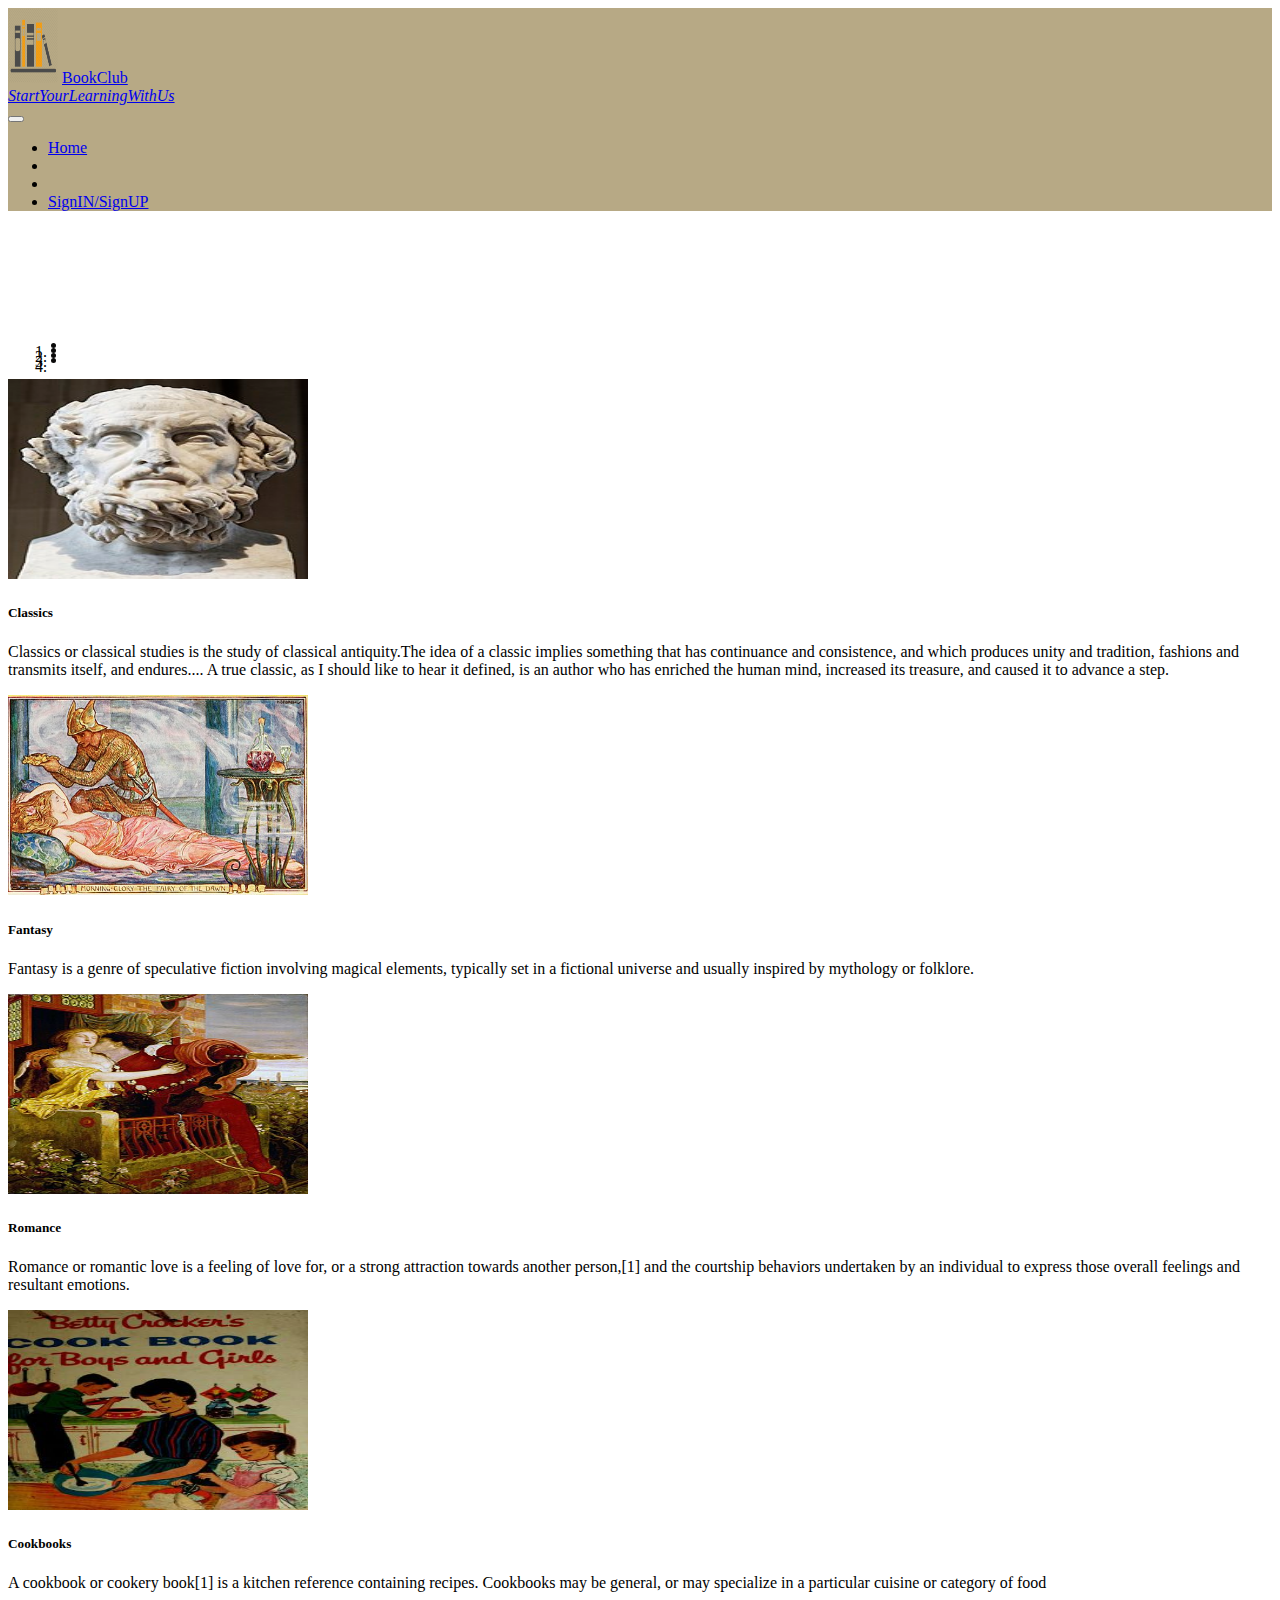
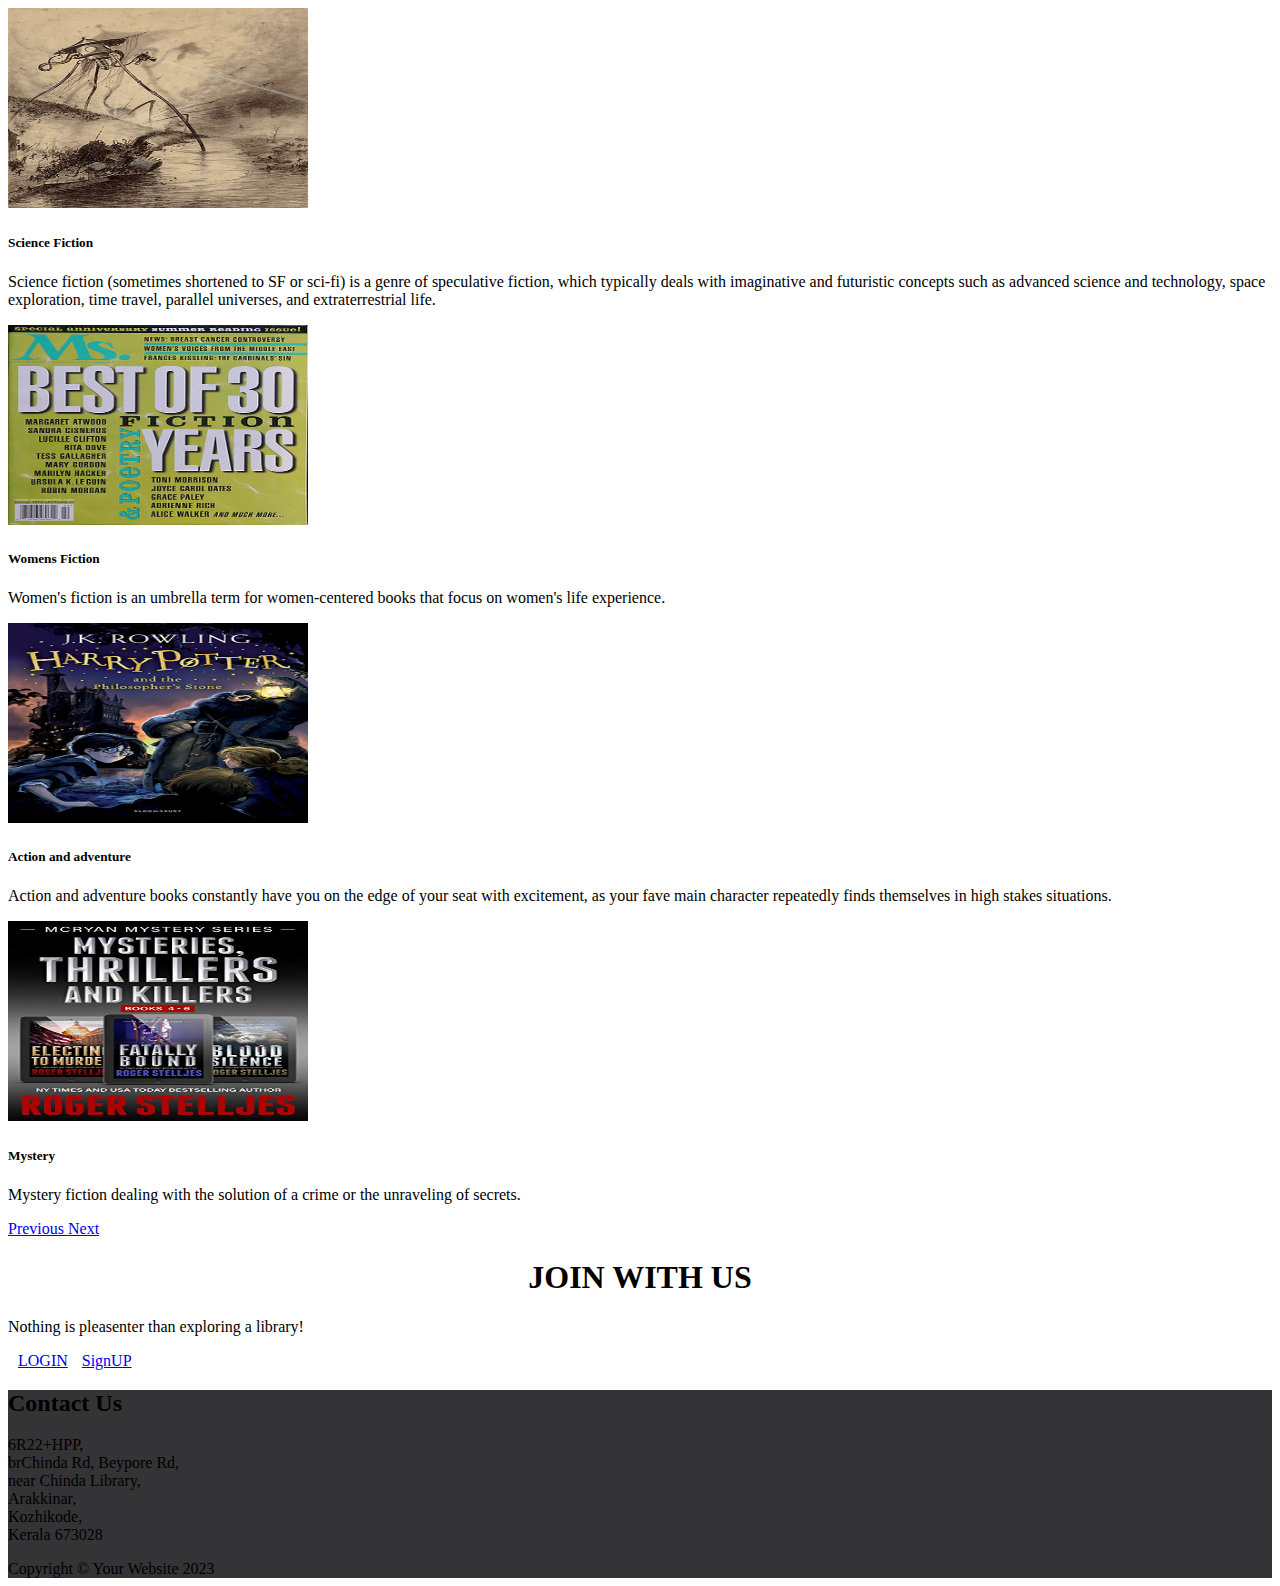
<file: index.html>
<!DOCTYPE html>
<html lang="en">

<head>
  <meta charset="UTF-8">
  <meta name="viewport" content="width=device-width, initial-scale=1.0">
  <title>Document</title>
  <link rel="stylesheet" href="https://stackpath.bootstrapcdn.com/bootstrap/4.1.1/css/bootstrap.min.css"
    integrity="sha384-WskhaSGFgHYWDcbwN70/dfYBj47jz9qbsMId/iRN3ewGhXQFZCSftd1LZCfmhktB" crossorigin="anonymous">
  <script src="https://code.jquery.com/jquery-3.3.1.slim.min.js"
    integrity="sha384-q8i/X+965DzO0rT7abK41JStQIAqVgRVzpbzo5smXKp4YfRvH+8abtTE1Pi6jizo"
    crossorigin="anonymous"></script>
  <script src="https://cdnjs.cloudflare.com/ajax/libs/popper.js/1.14.3/umd/popper.min.js"
    integrity="sha384-ZMP7rVo3mIykV+2+9J3UJ46jBk0WLaUAdn689aCwoqbBJiSnjAK/l8WvCWPIPm49"
    crossorigin="anonymous"></script>
  <script src="https://stackpath.bootstrapcdn.com/bootstrap/4.1.1/js/bootstrap.min.js"
    integrity="sha384-smHYKdLADwkXOn1EmN1qk/HfnUcbVRZyYmZ4qpPea6sjB/pTJ0euyQp0Mk8ck+5T"
    crossorigin="anonymous"></script>
  <link rel="stylesheet" href="style.css">
</head>

<body>

  <nav class="navbar navbar-expand-lg  fixed-top w-100 h-auto" style="background-color: rgb(183, 169, 133);">
    <div class="container ">
      <img src="img/library-icon-png-15.jpg" width="50" height="75" class="d-inline-block align-top" alt="">
      <a class="navbar-brand text-light" href="#">BookClub<figcaption class="figure-caption text-center">
          <i> StartYourLearningWithUs</i>
        </figcaption> </a>

      <button class="navbar-toggler" type="button" data-bs-toggle="collapse" data-bs-target="#navbarResponsive"
        aria-controls="navbarResponsive" aria-expanded="false" aria-label="Toggle navigation">
        <span class="navbar-toggler-icon"></span>
      </button>
      <div class="collapse navbar-collapse " id="navbarResponsive">
        <ul class="navbar-nav ml-auto ">
          <li class="nav-item active">
            <a class="nav-link text-light" href="index.html">Home</a>
          </li>
          <li class="nav-item">
            <a class="nav-link text-light" href="#"></a>
          </li>

          


          <li class="nav-item">
            <a class="nav-link text-light " style="border-radius: 15px;" href="#contact-section"></a>
          </li>
          <li class="nav-item">
            <a class="nav-link text-light" href="#sign-section">SignIN/SignUP</a>
          </li>
        </ul>
      </div>
    </div>
    </div>
  </nav>
  <section class="sectionp1">
    <div>
      <div id="carouselExampleControls" class="carousel slide w-100 h-25 mx-auto" data-ride="carousel">
        <div class="carousel-inner h-25 ">



          <ol class="carousel-indicators">
            <li data-target="#myCarousel" data-slide-to="0" class="active"></li>
            <li data-target="#myCarousel" data-slide-to="1"></li>
            <li data-target="#myCarousel" data-slide-to="2"></li>
            <li data-target="#myCarousel" data-slide-to="2"></li>
          </ol>

          <div class="carousel-item active ">
            <div class="row">
              <div class="col-sm-12 col-sm-3 col-xl-3 col-lg-3">
                <!-- <img class="  w-100 h-25" src="./img/book-1.jpg" alt="First slide"> -->
                <div class="card cardborder ">
                  <img class="card-img-top  image-fluid card1" src="/img/classic.jpg" alt="Card image cap">
                  <div class="card-body ">
                    <h5 class="card-title"><b>Classics</b></h5>
                    <p class="card-text">Classics or classical studies is the study of classical antiquity.The idea of a classic implies something that has continuance and consistence, and which produces unity and tradition, fashions and transmits itself, and endures.... A true classic, as I should like to hear it defined, is an author who has enriched the human mind, increased its treasure, and caused it to advance a step.</p>
                  </div>
                </div>
              </div>
              <div class="col-sm-12 col-sm-3 col-xl-3 col-lg-3">
                <div class="card cardborder">
                  <img class="card-img-top image-fluid card1" src="/img/fantacy.jpg" alt="Card image cap">
                  <div class="card-body">
                    <h5 class="card-title">Fantasy</h5>
                    <p class="card-text">Fantasy is a genre of speculative fiction involving magical elements, typically
                      set in a fictional universe and usually inspired by mythology or folklore.</p>
                  </div>
                </div>
              </div>
              <div class="col-sm-12 col-sm-3 col-xl-3 col-lg-3">
                <div class="card cardborder">
                  <img class="card-img-top image-fluid card1" src="/img/romance.jpg" alt="Card image cap">
                  <div class="card-body">
                    <h5 class="card-title">Romance</h5>
                    <p class="card-text">Romance or romantic love is a feeling of love for, or a strong attraction
                      towards another person,[1] and the courtship behaviors undertaken by an individual to express
                      those overall feelings and resultant emotions.</p>
                  </div>
                </div>
              </div>
              <div class="col-sm-12 col-sm-3 col-xl-3 col-lg-3">
                <div class="card cardborder  ">
                  <img class="card-img-top image-fluid card1" src="/img/cookbook.jpg" alt="Card image cap">
                  <div class="card-body">
                    <h5 class="card-title">Cookbooks</h5>
                    <p class="card-text">A cookbook or cookery book[1] is a kitchen reference containing recipes.
                      Cookbooks may be general, or may specialize in a particular cuisine or category of food</p>
                  </div>
                </div>
              </div>
            </div>

          </div>
          <div class="carousel-item">
            <div class="row">
              <div class="col-sm-12 col-sm-3 col-xl-3 col-lg-3">
                <!-- <img class="d-block  w-100 h-25" src="./img/lib1.jpg" alt="Second slide"> -->
                <div class="card cardborder ">
                  <img class="card-img-top  image-fluid card1" src="./img/sfiction.jpg" alt="Card image cap">
                  <div class="card-body ">
                    <h5 class="card-title"><b>Science Fiction</b></h5>
                    <p class="card-text">Science fiction (sometimes shortened to SF or sci-fi) is a genre of speculative
                      fiction, which typically deals with imaginative and futuristic concepts such as advanced science
                      and technology, space exploration, time travel, parallel universes, and extraterrestrial life.</p>
                  </div>
                </div>
              </div>
              <div class="col-sm-12 col-sm-3 col-xl-3 col-lg-3">
                <!-- <img class="d-block  w-100 h-25" src="./img/lib1.jpg" alt="Second slide"> -->
                <div class="card cardborder ">
                  <img class="card-img-top  image-fluid card1" src="/img/wf.jpg" alt="Card image cap">
                  <div class="card-body ">
                    <h5 class="card-title"><b>Womens Fiction</b></h5>
                    <p class="card-text">Women's fiction is an umbrella term for women-centered books that focus on
                      women's life experience.</p>
                  </div>
                </div>
              </div>
              <div class="col-sm-12 col-sm-3 col-xl-3 col-lg-3">
                <!-- <img class="d-block  w-100 h-25" src="./img/lib1.jpg" alt="Second slide"> -->
                <div class="card cardborder ">
                  <img class="card-img-top  image-fluid card1" src="./img/harry-potter-and-the-philosophers-333.png"
                    alt="Card image cap">
                  <div class="card-body ">
                    <h5 class="card-title"><b>Action and adventure</b></h5>
                    <p class="card-text">Action and adventure books constantly have you on the edge of your seat with
                      excitement, as your fave main character repeatedly finds themselves in high stakes situations.</p>
                  </div>
                </div>
              </div>
              <div class="col-sm-12 col-sm-3 col-xl-3 col-lg-3">
                <!-- <img class="d-block  w-100 h-25" src="./img/lib1.jpg" alt="Second slide"> -->
                <div class="card cardborder ">
                  <img class="card-img-top  image-fluid card1" src="./img/mistery.jpg" alt="Card image cap">
                  <div class="card-body ">
                    <h5 class="card-title"><b>Mystery</b></h5>
                    <p class="card-text">Mystery fiction dealing with the solution of a crime or the unraveling of
                      secrets.</p>
                  </div>
                </div>
              </div>


            </div>
          </div>
          <!-- <div class="carousel-item">
              <div class="row">
                <div class="col-sm-12 col-sm-3 col-xl-3 col-lg-3">
                  <img class="d-block  w-100 h-25" src="./img/lib1.jpg" alt="Second slide"> -->
          <!--<div class="card cardborder ">
                    <img class="card-img-top  image-fluid card1" src="/img/wf.jpg" alt="Card image cap">
                    <div class="card-body ">
                      <h5 class="card-title"><b>Womens Fiction</b></h5>
                      <p class="card-text">Women's fiction is an umbrella term for women-centered books that focus on women's life experience.</p>
                    </div>
                  </div>
                </div>
                <div class="col-sm-12 col-sm-3 col-xl-3 col-lg-3">
                   <img class="d-block  w-100 h-25" src="./img/lib1.jpg" alt="Second slide"> -->
          <!-- <div class="card cardborder ">
                    <img class="card-img-top  image-fluid card1" src="/img/wf.jpg" alt="Card image cap">
                    <div class="card-body ">
                      <h5 class="card-title"><b>Womens Fiction</b></h5>
                      <p class="card-text">Women's fiction is an umbrella term for women-centered books that focus on women's life experience.</p>
                    </div>
                  </div>
                </div>
                <div class="col-sm-12 col-sm-3 col-xl-3 col-lg-3">
                 
                  <div class="card cardborder ">
                    <img class="card-img-top  image-fluid card1" src="/img/wf.jpg" alt="Card image cap">
                    <div class="card-body ">
                      <h5 class="card-title"><b>Womens Fiction</b></h5>
                      <p class="card-text">Women's fiction is an umbrella term for women-centered books that focus on women's life experience.</p>
                    </div>
                  </div>
                </div>
                <div class="col-sm-12 col-sm-3 col-xl-3 col-lg-3">
                 
                  <div class="card cardborder ">
                    <img class="card-img-top  image-fluid card1" src="/img/wf.jpg" alt="Card image cap">
                    <div class="card-body ">
                      <h5 class="card-title"><b>Womens Fiction</b></h5>
                      <p class="card-text">Women's fiction is an umbrella term for women-centered books that focus on women's life experience.</p>
                    </div>
                  </div>
                </div>
             
            </div>
          </div>-->
          <a class="carousel-control-prev" href="#carouselExampleControls" role="button" data-slide="prev">
            <span class="carousel-control-prev-icon" aria-hidden="true"></span>
            <span class="sr-only">Previous</span>
          </a>
          <a class="carousel-control-next" href="#carouselExampleControls" role="button" data-slide="next">
            <span class="carousel-control-next-icon" aria-hidden="true"></span>
            <span class="sr-only">Next</span>
          </a>
        </div>
      </div>
  </section>
  
  <section class="projects-section bg-light w-100  mb-4" id="projects">
    <div id="sign-section">
    <div class="container px-4 px-lg-5">
      
      <h1 class="fw-bolder pt-4 pb-3 headingh2" style="text-align: center;">JOIN WITH US</h1>
      <p class="text-center">Nothing is pleasenter than exploring a library!</p>
      <div class="d-flex justify-content-center ">

        <a class="btn btn-outline-warning btn-lg my-2 btntype" href="signin.html">LOGIN</a>


        <a class="btn btn-warning btn-lg my-2 " href="signup.html">SignUP</a>
      </div>
      </div>
    </div>
  </section>
 
  <section class="py-5 mt-4" style="background-color: rgb(52, 52, 54);">
    <div class="container">
      <div id="contact-section">
        <!-- Your contact form or content goes here -->
        <h2 class="text-light">Contact Us</h2>
        <p class="text-light">6R22+HPP,<br> brChinda Rd, Beypore Rd, <br>near Chinda Library,<br> Arakkinar, <br>Kozhikode, <br>Kerala 673028</p>
      </div>
    </div>
    <footer class="footer  small text-center text-light h-auto bg-black"><div class="container px-4 px-lg-5">Copyright &copy; Your Website 2023</div></footer>
</body>

</html>
</file>
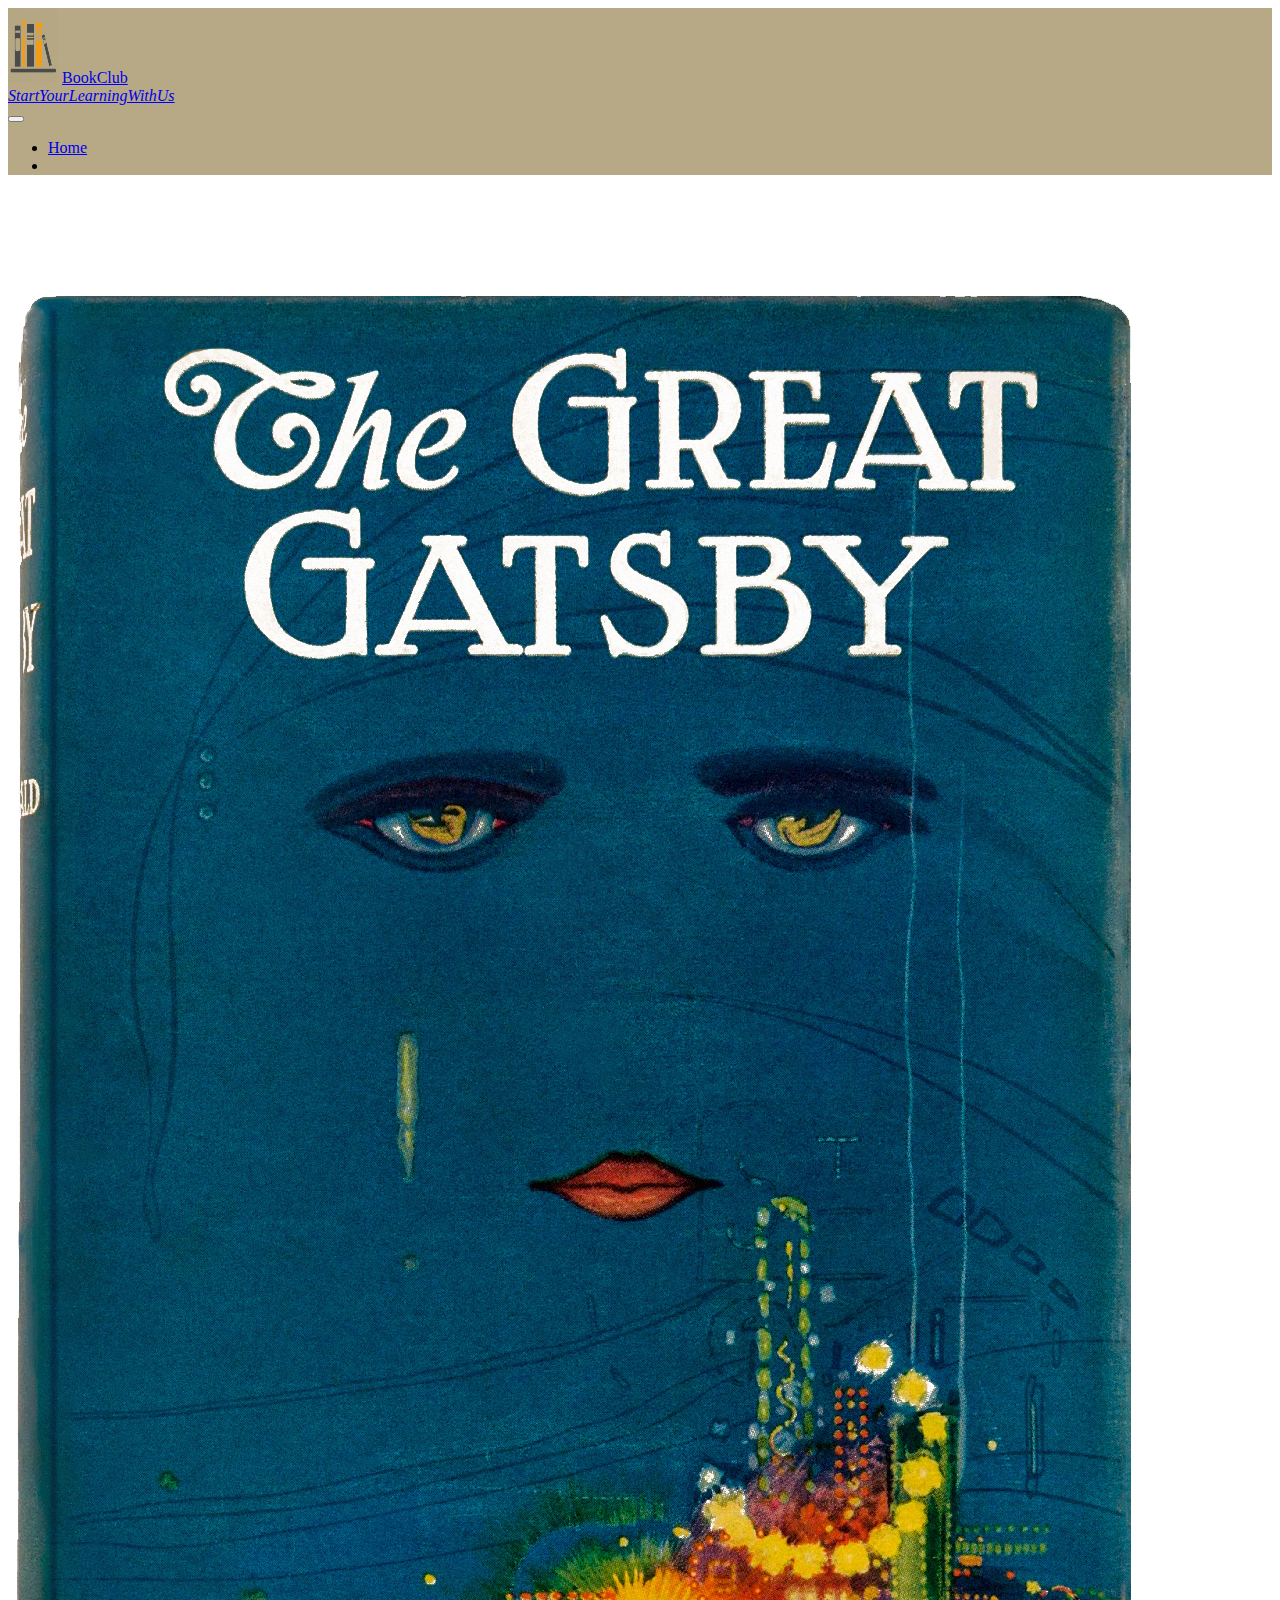
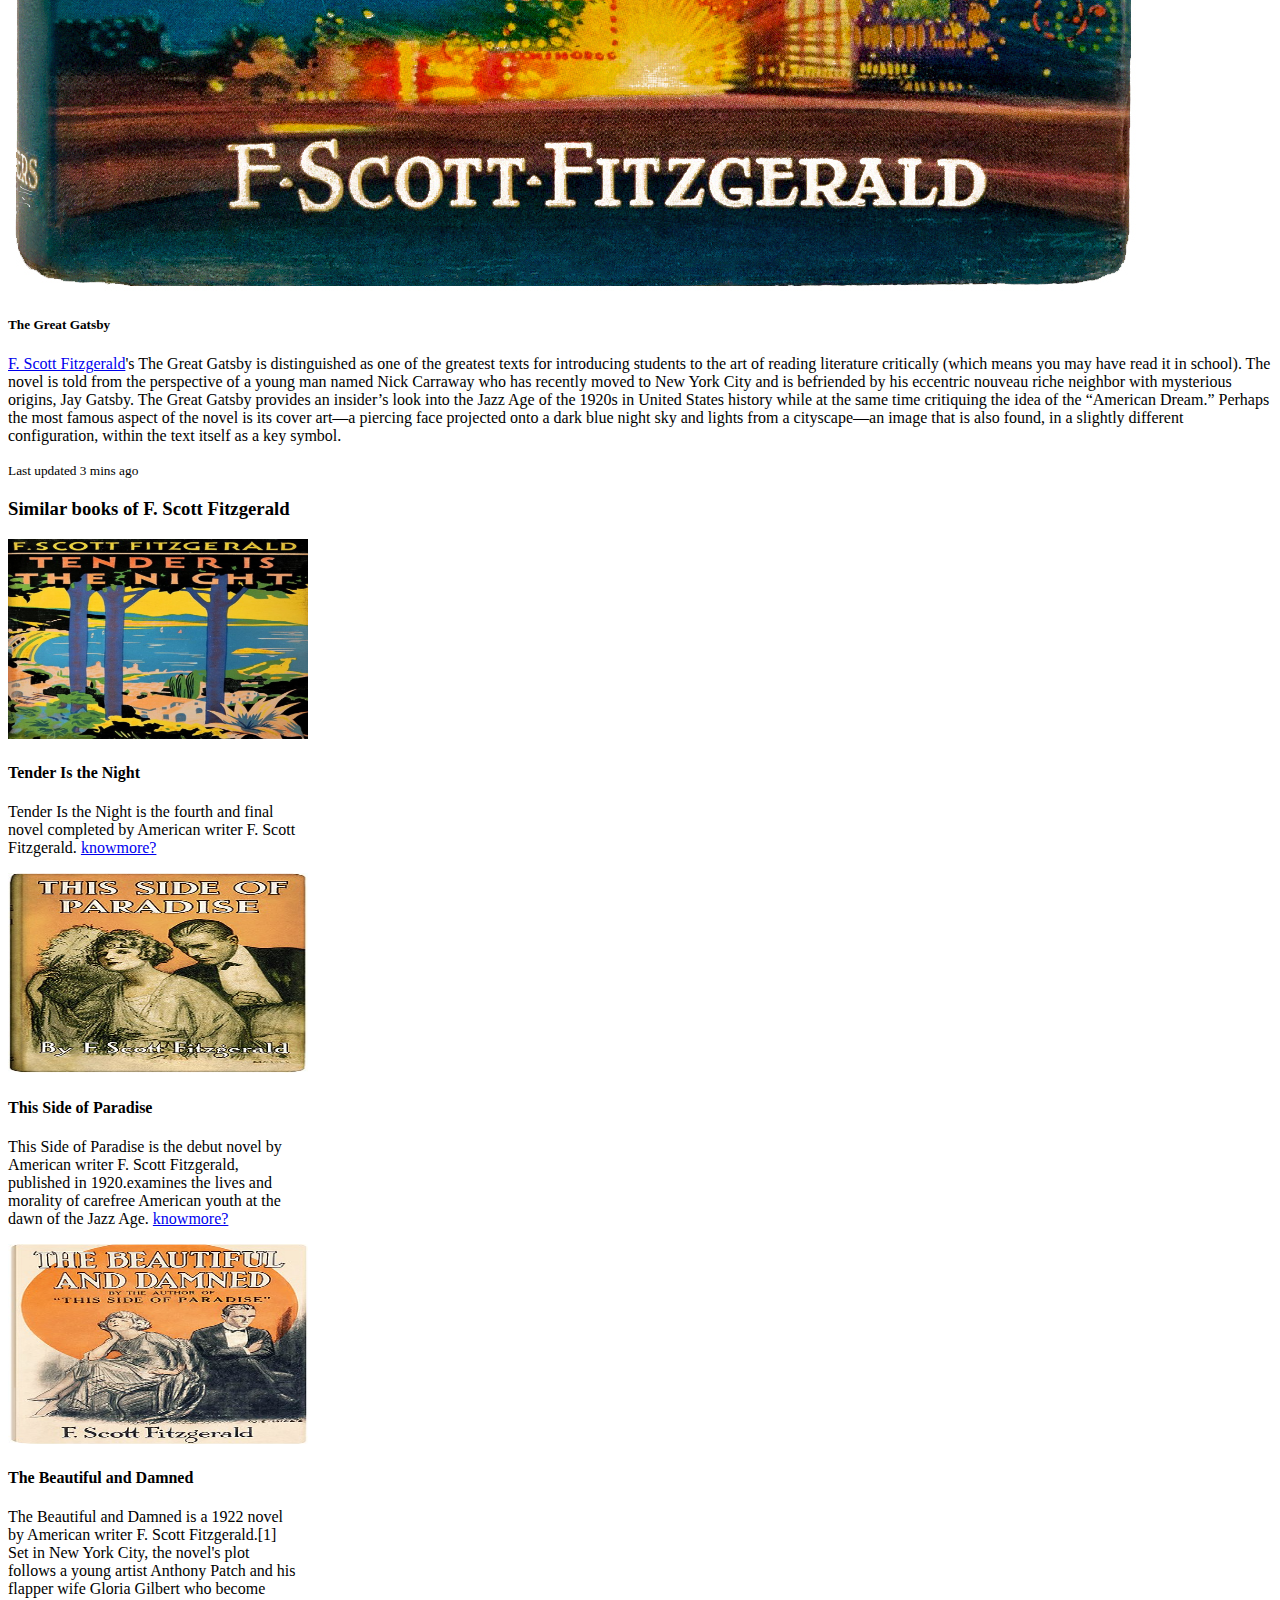
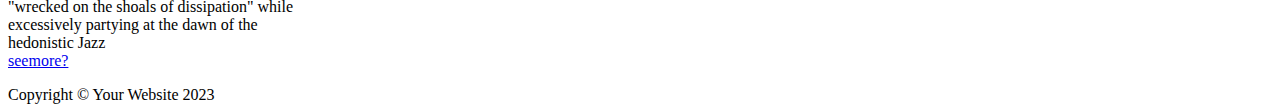
<file: book1.html>
<!DOCTYPE html>
<html lang="en">
<head>
    <meta charset="UTF-8">
    <meta name="viewport" content="width=device-width, initial-scale=1.0">
    <title>The Great Gatsby</title>
    <link rel="stylesheet" href="style.css">
    <link rel="stylesheet" href="https://stackpath.bootstrapcdn.com/bootstrap/4.1.1/css/bootstrap.min.css"
  integrity="sha384-WskhaSGFgHYWDcbwN70/dfYBj47jz9qbsMId/iRN3ewGhXQFZCSftd1LZCfmhktB" crossorigin="anonymous">
</head>
<body>
    <nav class="navbar navbar-expand-lg  fixed-top w-100 h-auto" style="background-color: rgb(183, 169, 133);">
        <div class="container ">
          <img src="/img/library-icon-png-15.jpg" width="50" height="75" class="d-inline-block align-top" alt="">
          <a class="navbar-brand text-light" href="#">BookClub<figcaption class="figure-caption text-center">
            <i> StartYourLearningWithUs</i></figcaption> </a>
    
          <button class="navbar-toggler" type="button" data-bs-toggle="collapse" data-bs-target="#navbarResponsive"
            aria-controls="navbarResponsive" aria-expanded="false" aria-label="Toggle navigation">
            <span class="navbar-toggler-icon"></span>
          </button>
          <div class="collapse navbar-collapse " id="navbarResponsive">
            <ul class="navbar-nav ml-auto ">
              <li class="nav-item active">
                <a class="nav-link text-light" href="index.html">Home</a>
              </li>
              <li class="nav-item">
                <a class="nav-link text-light" href="#"></a>
              </li>
    
              
            </ul>
          </div>
        </div>
        </div>
      </nav>
    


   
    <div class="card mb-3 sectionp1">
        <div class="d-flex ml-auto">
        <img src="./img/greatgatsby.jpg" class="card-img-top w-50 h-25" alt="...">
        </div>
        <div class="card-body cardborder">
          <h5 class="card-title">The Great Gatsby</h5>
          <p class="card-text"> <a href="https://www.britannica.com/biography/F-Scott-Fitzgerald">F. Scott Fitzgerald</a>'s The Great Gatsby is distinguished as one of the greatest texts for introducing students to the art of reading literature critically (which means you may have read it in school). The novel is told from the perspective of a young man named Nick Carraway who has recently moved to New York City and is befriended by his eccentric nouveau riche neighbor with mysterious origins, Jay Gatsby. The Great Gatsby provides an insider’s look into the Jazz Age of the 1920s in United States history while at the same time critiquing the idea of the “American Dream.” Perhaps the most famous aspect of the novel is its cover art—a piercing face projected onto a dark blue night sky and lights from a cityscape—an image that is also found, in a slightly different configuration, within the text itself as a key symbol.</p>
         
          <p class="card-text"><small class="text-body-secondary">Last updated 3 mins ago</small></p>
        </div>
      </div>
      <h3 class="mb-4">Similar books of F. Scott Fitzgerald </h3>
     <div class="row">
        <div class="col-sm-12 col-sm-4 col-lg-4 col-xl-4">
            <div class="card   " style="width: 18rem; border: none;">
                <img src="img/tender-is-the-night-84.jpg" class="card-img-top image-fluid card1" alt="...">
                <div class="card-body ">
                  <h4>Tender Is the Night</h4>
                  <p class="card-text">Tender Is the Night is the fourth and final novel completed by American writer F. Scott Fitzgerald.
                    <a href="https://en.wikipedia.org/wiki/Tender_Is_the_Night">knowmore?</a>
                  </p>
                </div>
              </div>
        </div>
        <div class="col-sm-12 col-sm-4 col-lg-4 col-xl-4">
            <div class="card" style="width: 18rem; border: none;">
                <img src="img/This_Side_of_Paradise_Cover_1920_Retouched.jpg" class="card-img-top image-fluid card1" alt="...">
                <div class="card-body">
                  <h4>This Side of Paradise</h4>
                  <p class="card-text">This Side of Paradise is the debut novel by American writer F. Scott Fitzgerald, published in 1920.examines the lives and morality of carefree American youth at the dawn of the Jazz Age.
                    <a href="https://en.wikipedia.org/wiki/This_Side_of_Paradise">knowmore?</a>
                  </p>
                </div>
              </div>
        </div>
        <div class="col-sm-12 col-sm-4 col-lg-4 col-xl-4">
            <div class="card" style="width: 18rem; border: none;">
                <img src="./img/The_Beautiful_and_Damned_Cover_1922_Retouched.jpg" class="card-img-top image-fluid card1" alt="...">
                <div class="card-body">
                  <h4>The Beautiful and Damned</h4>
                  <p class="card-text">The Beautiful and Damned is a 1922 novel by American writer F. Scott Fitzgerald.[1] Set in New York City, the novel's plot follows a young artist Anthony Patch and his flapper wife Gloria Gilbert who become "wrecked on the shoals of dissipation" while excessively partying at the dawn of the hedonistic Jazz <br>
                 <a href="https://en.wikipedia.org/wiki/The_Beautiful_and_Damned">seemore?</a> </p>
                </div>
              </div>
        </div>
     </div>
     <footer class="footer  small text-center text-dark-50 h-auto bg-black"><div class="container px-4 px-lg-5">Copyright &copy; Your Website 2023</div></footer>
</body>
</html>
</file>
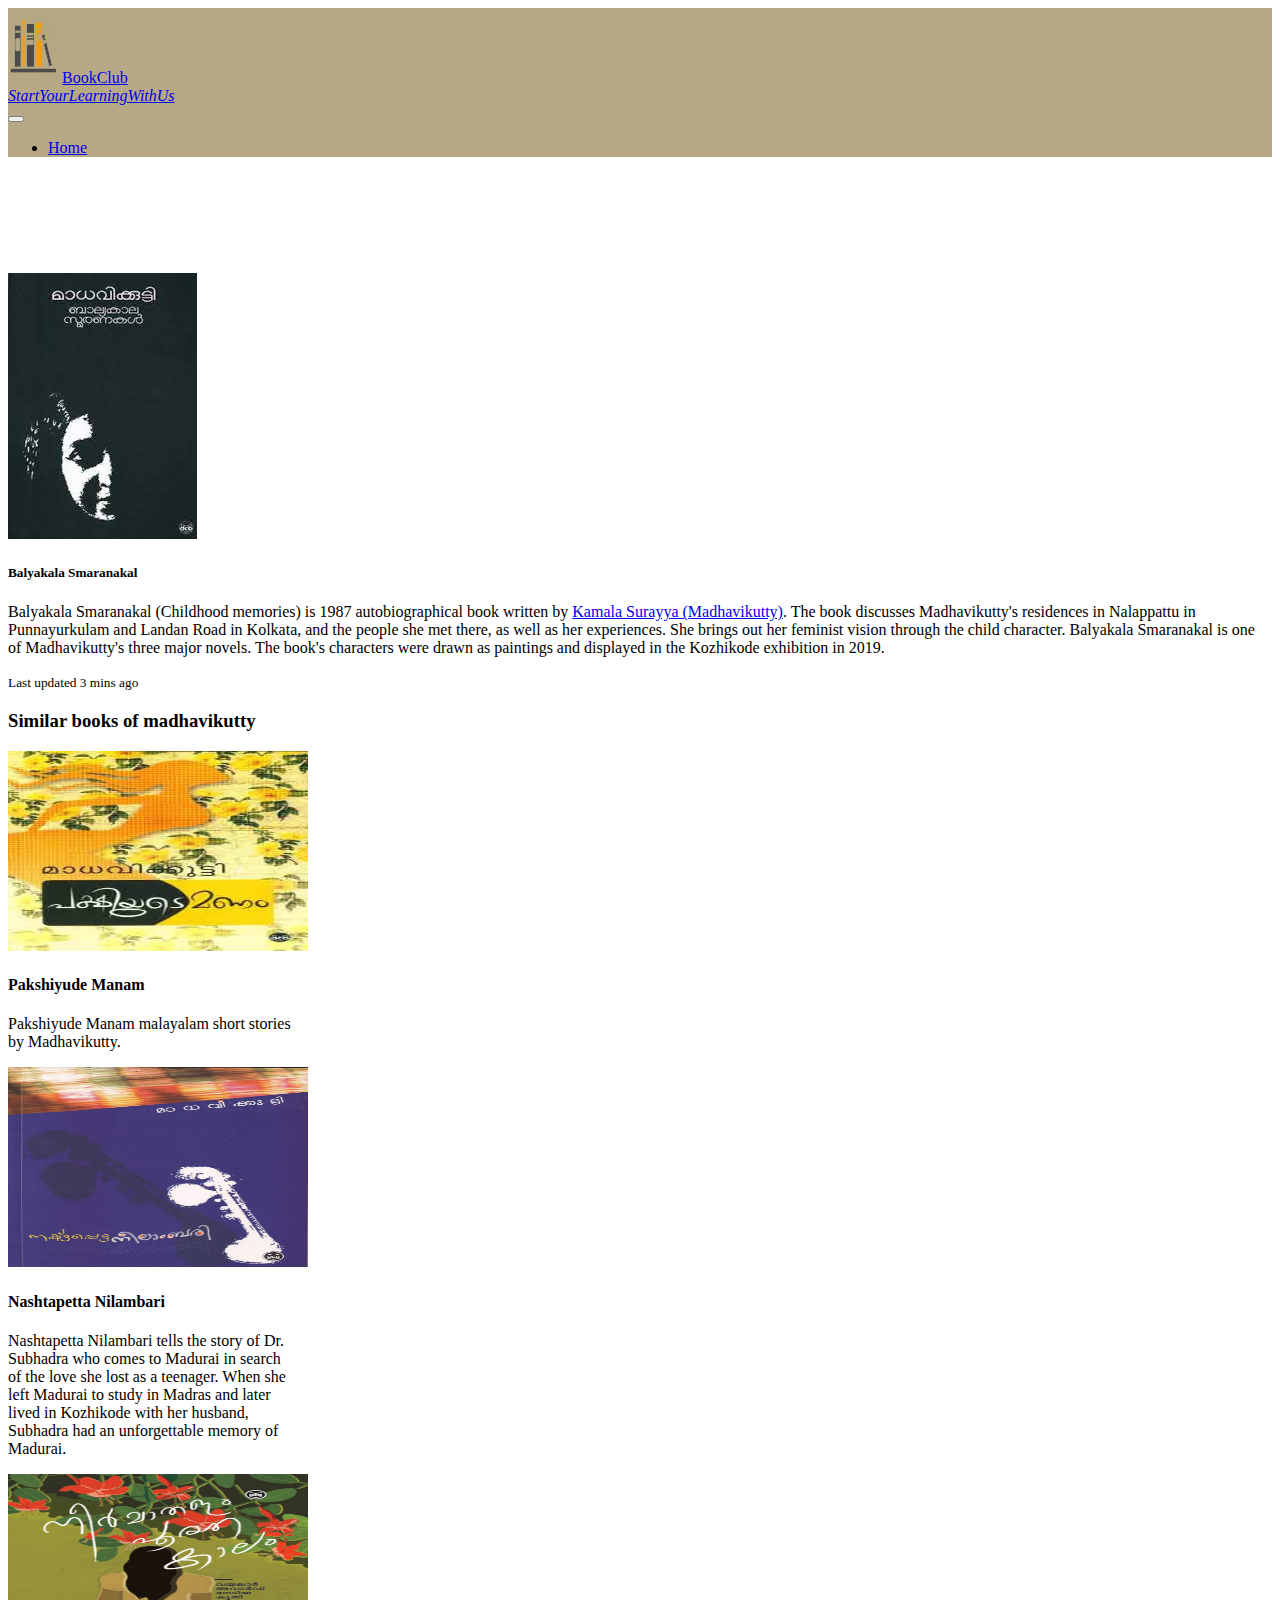
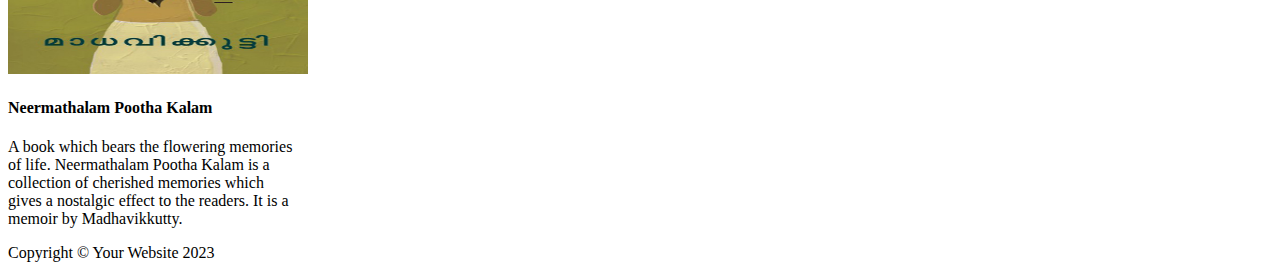
<file: book2.html>
<!DOCTYPE html>
<html lang="en">

<head>
  <meta charset="UTF-8">
  <meta name="viewport" content="width=device-width, initial-scale=1.0">
  <title>Balyakala Smaranakal</title>
  <link rel="stylesheet" href="style.css">
  <link rel="stylesheet" href="https://stackpath.bootstrapcdn.com/bootstrap/4.1.1/css/bootstrap.min.css"
    integrity="sha384-WskhaSGFgHYWDcbwN70/dfYBj47jz9qbsMId/iRN3ewGhXQFZCSftd1LZCfmhktB" crossorigin="anonymous">
</head>

<body>
  <nav class="navbar navbar-expand-lg  fixed-top w-100 h-auto" style="background-color: rgb(183, 169, 133);">
    <div class="container ">
      <img src="/img/library-icon-png-15.jpg" width="50" height="75" class="d-inline-block align-top" alt="">
      <a class="navbar-brand text-light" href="#">BookClub<figcaption class="figure-caption text-center">
          <i> StartYourLearningWithUs</i>
        </figcaption> </a>

      <button class="navbar-toggler" type="button" data-bs-toggle="collapse" data-bs-target="#navbarResponsive"
        aria-controls="navbarResponsive" aria-expanded="false" aria-label="Toggle navigation">
        <span class="navbar-toggler-icon"></span>
      </button>
      <div class="collapse navbar-collapse " id="navbarResponsive">
        <ul class="navbar-nav ml-auto ">
          <li class="nav-item active">
            <a class="nav-link text-light" href="./index.html">Home</a>
          </li>




        </ul>
      </div>
    </div>
    </div>
  </nav>




  <div class="card mb-3 sectionp1">
    <div class="d-flex ">
      <img src="./img/balyakalasmaranakal.jpeg" class="card-img-top w-50 h-25" alt="...">
    </div>
    <div class="card-body">
      <h5 class="card-title">Balyakala Smaranakal </h5>
      <p class="card-text"> Balyakala Smaranakal (Childhood memories) is 1987 autobiographical book written by <a href="https://en.wikipedia.org/wiki/Kamala_Surayya"> Kamala Surayya (Madhavikutty)</a>. The book discusses Madhavikutty's residences in Nalappattu in Punnayurkulam and Landan Road in Kolkata, and the people she met there, as well as her experiences. She brings out her feminist vision through the child character. Balyakala Smaranakal is one of Madhavikutty's three major novels. The book's characters were drawn as paintings and displayed in the Kozhikode exhibition in 2019.</p>

      <p class="card-text"><small class="text-body-secondary">Last updated 3 mins ago</small></p>
    </div>
  </div>
  <h3 class="mt-4 mb-4">Similar books of madhavikutty</h3>
  <div class="row">
    <div class="col-sm-12 col-sm-4 col-lg-4 col-xl-4">
      <div class="card" style="width: 18rem; border: none;">
        <img src="./img/pakshiyudemanam.jpg" class="card-img-top image-fluid card1" alt="...">
        <div class="card-body">
          <h4>Pakshiyude Manam </h4>
          <p class="card-text">Pakshiyude Manam malayalam short stories by Madhavikutty.</p>
             
        </div>
      </div>
    </div>
    <div class="col-sm-12 col-sm-4 col-lg-4 col-xl-4">
      <div class="card" style="width: 18rem; border: none;">
        <img src="img/neelambary.jpg" class="card-img-top image-fluid card1" alt="...">
        <div class="card-body">
          <h4>Nashtapetta Nilambari</h4>
          <p class="card-text">Nashtapetta Nilambari tells the story of Dr. Subhadra who comes to Madurai in search of the love she lost as a teenager. When she left Madurai to study in Madras and later lived in Kozhikode with her husband, Subhadra had an unforgettable memory of Madurai.</p>
        </div>
      </div>
    </div>
    <div class="col-sm-12 col-sm-4 col-lg-4 col-xl-4">
      <div class="card" style="width: 18rem; border: none;">
        <img src="./img/neermathalam.jpg" class="card-img-top image-fluid card1" alt="...">
        <div class="card-body">
          <h4> Neermathalam Pootha Kalam</h4>
          <p class="card-text">A book which bears the flowering memories of life. Neermathalam Pootha Kalam is a collection of cherished memories which gives a nostalgic effect to the readers. It is a memoir by Madhavikkutty.</p>
        </div>
      </div>
    </div>
  </div>
  <footer class="footer  small text-center text-dark-50 h-auto bg-black"><div class="container px-4 px-lg-5">Copyright &copy; Your Website 2023</div></footer>
</body>

</html>
</file>
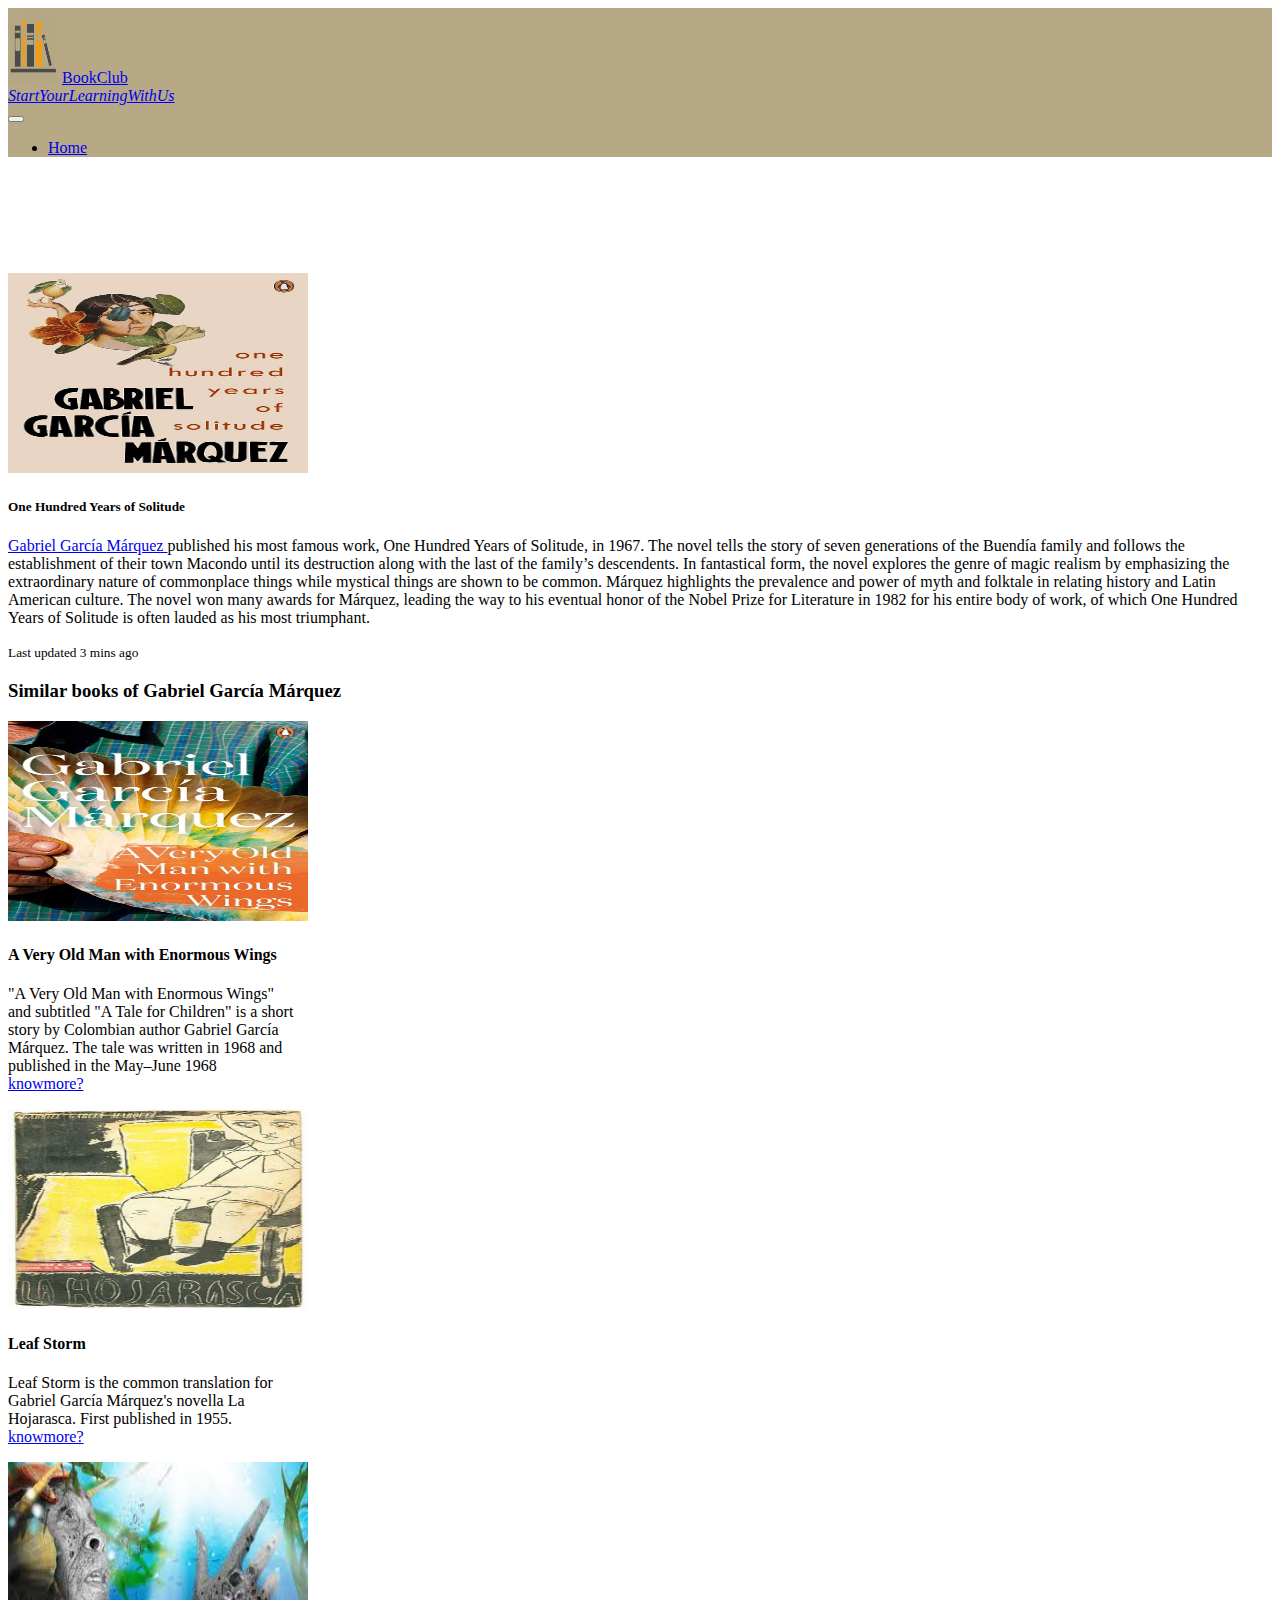
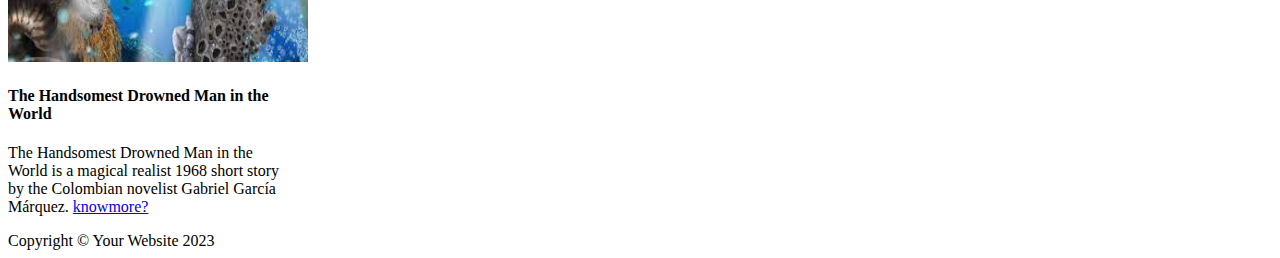
<file: book3.html>
<!DOCTYPE html>
<html lang="en">
<head>
    <meta charset="UTF-8">
    <meta name="viewport" content="width=device-width, initial-scale=1.0">
    <title>One Hundred Years of Solitude</title>
    <link rel="stylesheet" href="style.css">
    <link rel="stylesheet" href="https://stackpath.bootstrapcdn.com/bootstrap/4.1.1/css/bootstrap.min.css"
  integrity="sha384-WskhaSGFgHYWDcbwN70/dfYBj47jz9qbsMId/iRN3ewGhXQFZCSftd1LZCfmhktB" crossorigin="anonymous">
</head>
<body>
    <nav class="navbar navbar-expand-lg  fixed-top w-100 h-auto" style="background-color: rgb(183, 169, 133);">
        <div class="container ">
          <img src="/img/library-icon-png-15.jpg" width="50" height="75" class="d-inline-block align-top" alt="">
          <a class="navbar-brand text-light" href="#">BookClub<figcaption class="figure-caption text-center">
            <i> StartYourLearningWithUs</i></figcaption> </a>
    
          <button class="navbar-toggler" type="button" data-bs-toggle="collapse" data-bs-target="#navbarResponsive"
            aria-controls="navbarResponsive" aria-expanded="false" aria-label="Toggle navigation">
            <span class="navbar-toggler-icon"></span>
          </button>
          <div class="collapse navbar-collapse " id="navbarResponsive">
            <ul class="navbar-nav ml-auto ">
              <li class="nav-item active">
                <a class="nav-link text-light" href="index.html">Home</a>
              </li>
             
            </ul>
          </div>
        </div>
        </div>
      </nav>
    


   
    <div class="card mb-3 sectionp1">
        <div class="d-flex ">
        <img src="./img/OneHundredYearsofSolitude.jpg" class="card-img-top w-50 h-25 image-fluid card1" alt="...">
        </div>
        <div class="card-body">
          <h5 class="card-title">One Hundred Years of Solitude</h5>
          <p class="card-text"> <a href="https://www.britannica.com/biography/Gabriel-Garcia-Marquez">Gabriel García Márquez </a> published his most famous work, One Hundred Years of Solitude, in 1967. The novel tells the story of seven generations of the Buendía family and follows the establishment of their town Macondo until its destruction along with the last of the family’s descendents. In fantastical form, the novel explores the genre of magic realism by emphasizing the extraordinary nature of commonplace things while mystical things are shown to be common. Márquez highlights the prevalence and power of myth and folktale in relating history and Latin American culture. The novel won many awards for Márquez, leading the way to his eventual honor of the Nobel Prize for Literature in 1982 for his entire body of work, of which One Hundred Years of Solitude is often lauded as his most triumphant.</p>
         
          <p class="card-text"><small class="text-body-secondary">Last updated 3 mins ago</small></p>
        </div>
      </div>
      <h3>Similar books of Gabriel García Márquez</h3>
     <div class="row">
        <div class="col-sm-12 col-sm-4 col-lg-4 col-xl-4">
            <div class="card" style="width: 18rem; border: none;">
                <img src="./img/veryoldman.jpg" class="card-img-top image-fluid card1" alt="...">
                <div class="card-body">
                  <h4>A Very Old Man with Enormous Wings</h4>
                  <p class="card-text">"A Very Old Man with Enormous Wings" and subtitled "A Tale for Children" is a short story by Colombian author Gabriel García Márquez. The tale was written in 1968 and published in the May–June 1968
                    <a href="https://en.wikipedia.org/wiki/A_Very_Old_Man_with_Enormous_Wings">knowmore?</a>
                  </p>
                </div>
              </div>
        </div>
        <div class="col-sm-12 col-sm-4 col-lg-4 col-xl-4">
            <div class="card" style="width: 18rem; border: none;">
                <img src="./img/LeafStorm.jpg" class="card-img-top image-fluid card1" alt="...">
                <div class="card-body">
                  <h4>Leaf Storm</h4>
                
                  <p class="card-text">Leaf Storm is the common translation for Gabriel García Márquez's novella La Hojarasca. First published in 1955.
                    <a href="https://en.wikipedia.org/wiki/Leaf_Storm">knowmore?</a></p>

                </div>
              </div>
        </div>
        <div class="col-sm-12 col-sm-4 col-lg-4 col-xl-4">
            <div class="card" style="width: 18rem; border: none;">
                <img src="./img/handsomestdrownedman.jpeg" class="card-img-top image-fluid card1" alt="...">
                <div class="card-body">
                  <h4>The Handsomest Drowned Man in the World</h4>
                  <p class="card-text">The Handsomest Drowned Man in the World is a magical realist 1968 short story by the Colombian novelist Gabriel García Márquez.
                    <a href="https://en.wikipedia.org/wiki/The_Handsomest_Drowned_Man_in_the_World">knowmore?</a>
                  </p>
                </div>
              </div>
        </div>
     </div>
     <footer class="footer  small text-center text-dark-50 h-auto bg-black"><div class="container px-4 px-lg-5">Copyright &copy; Your Website 2023</div></footer>
</body>
</html>
</file>
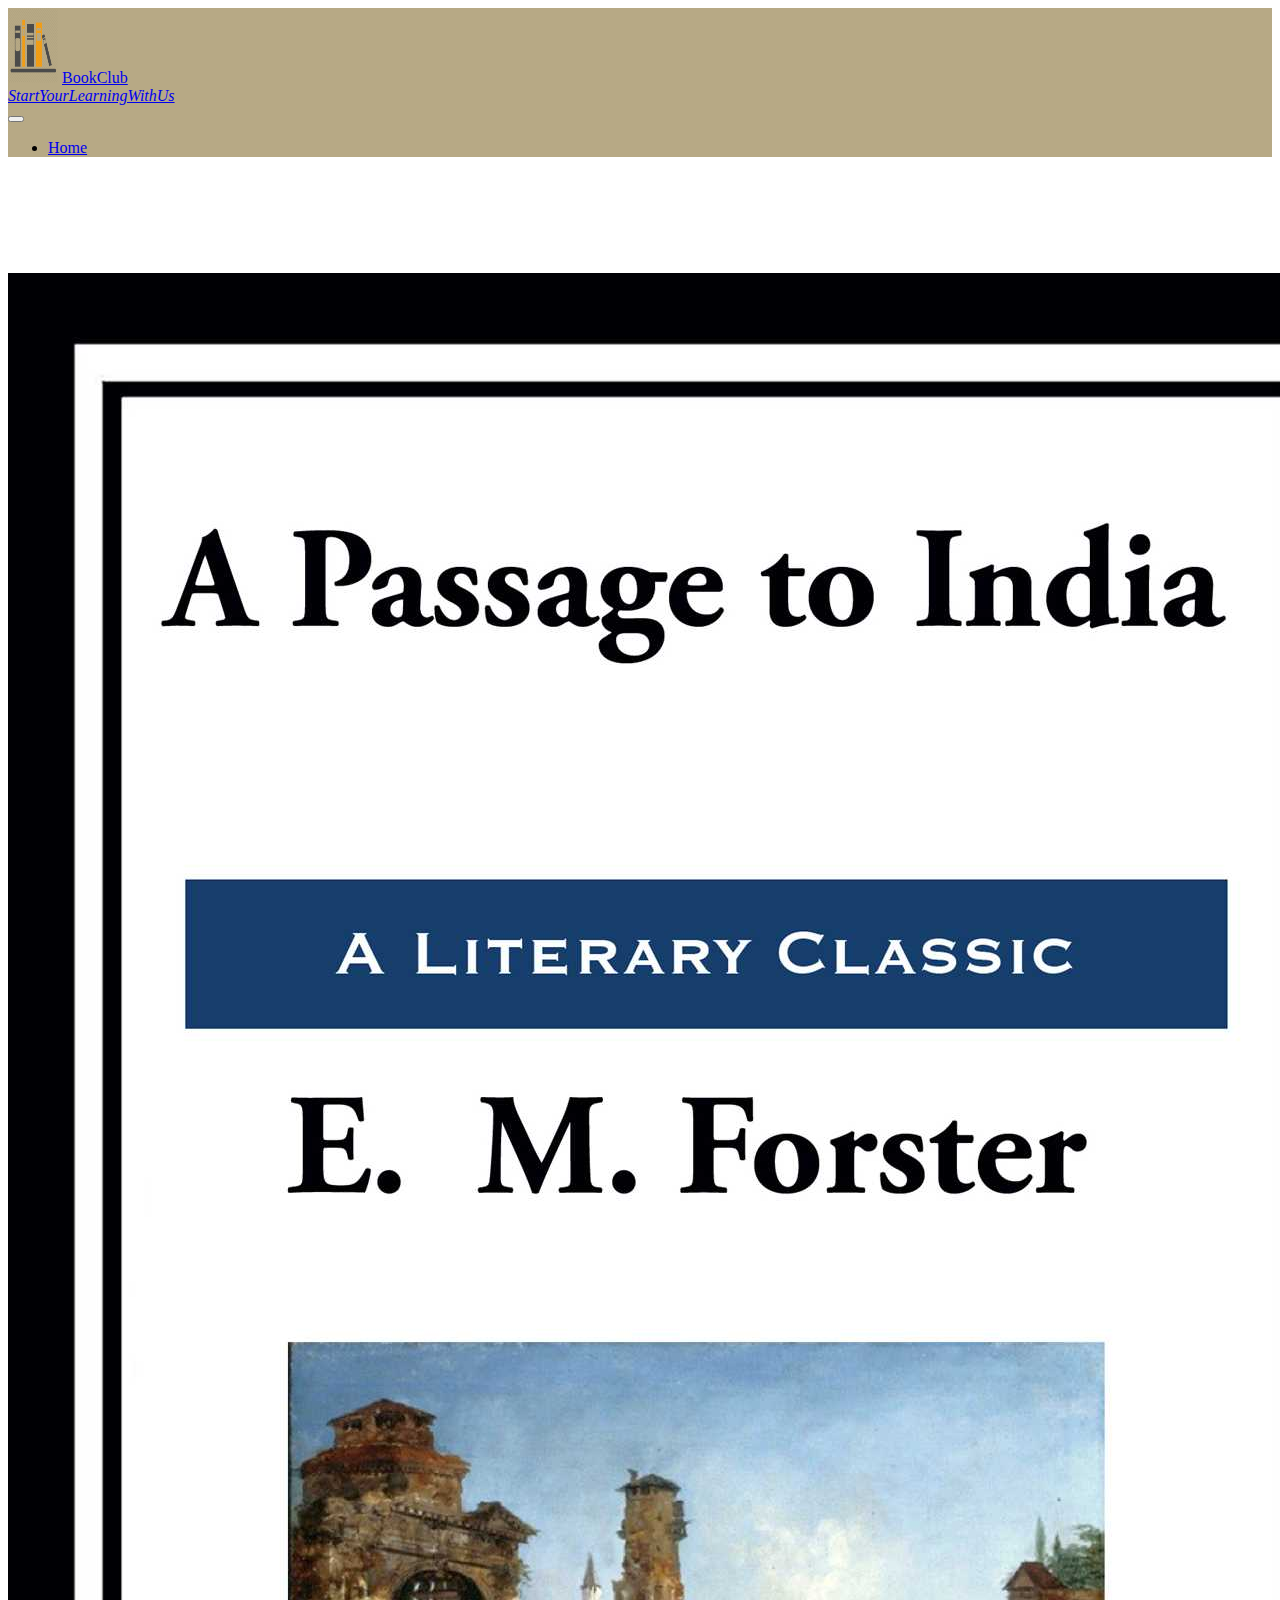
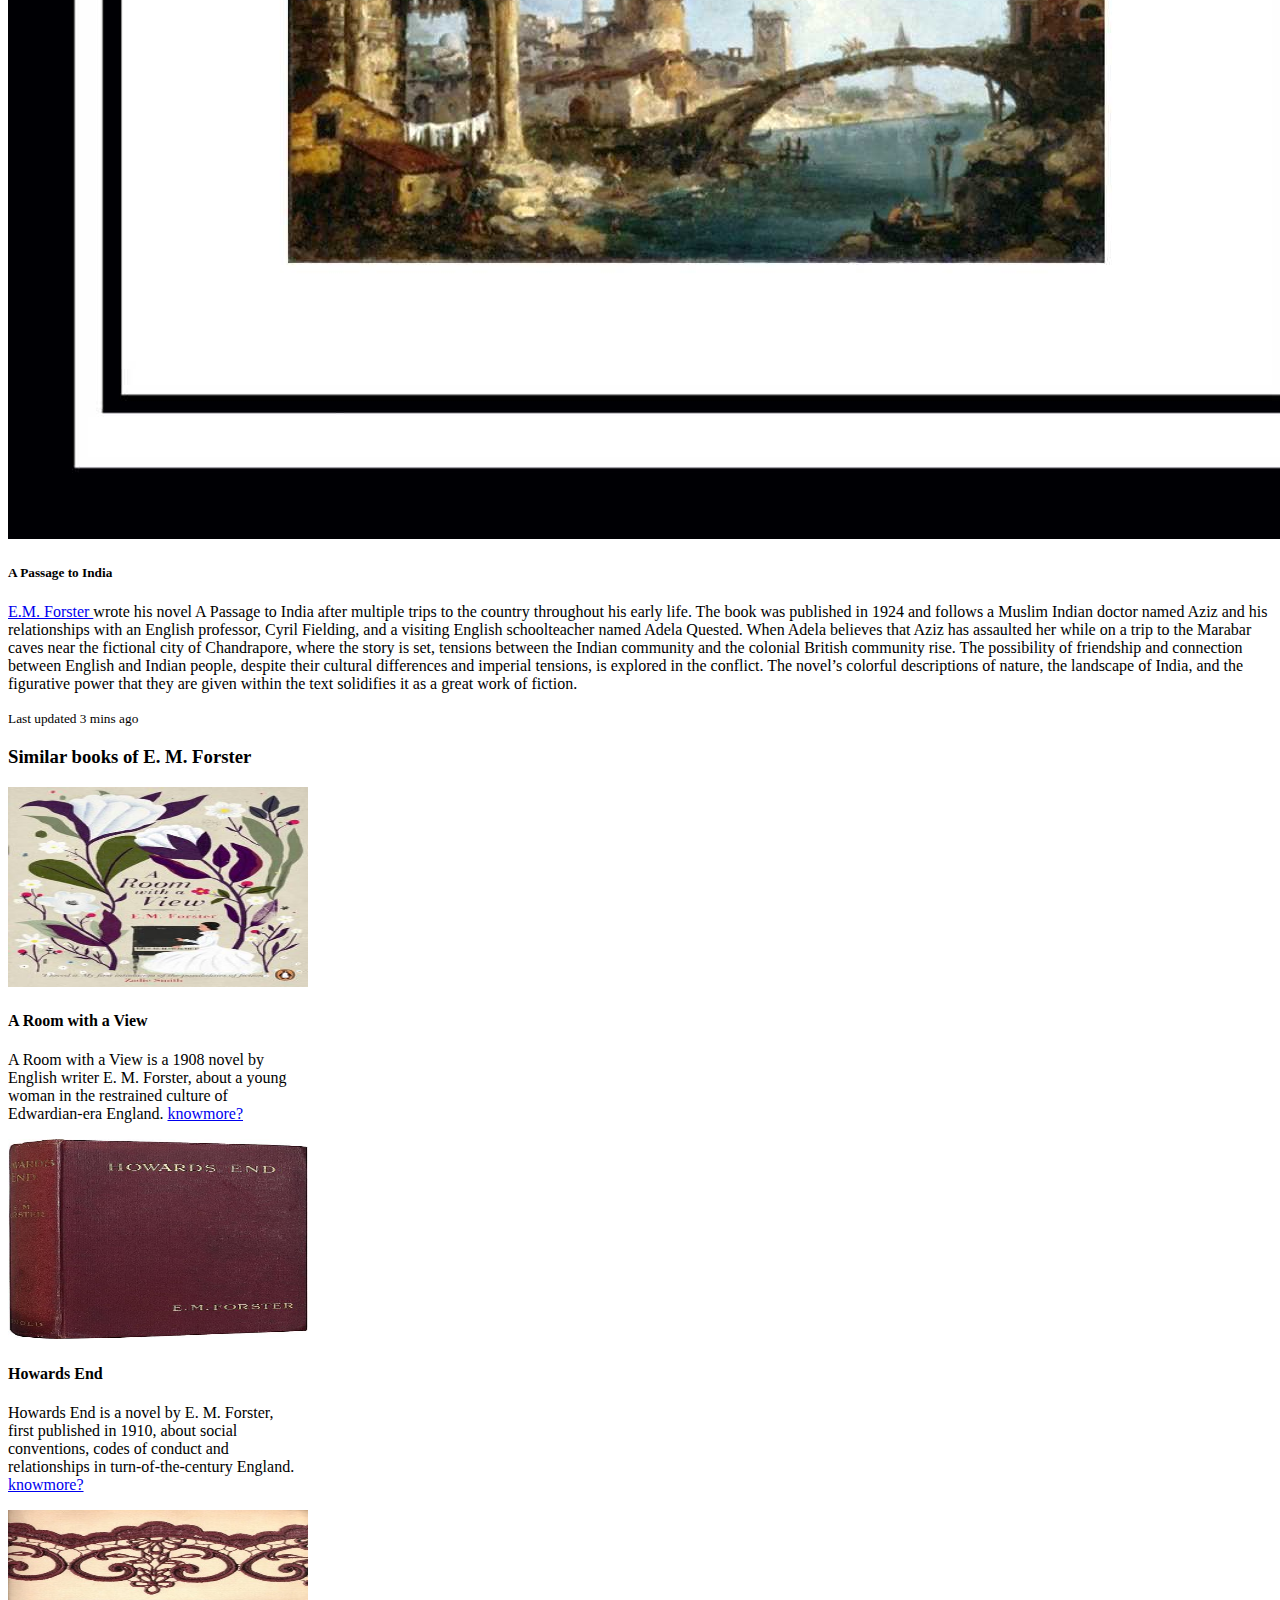
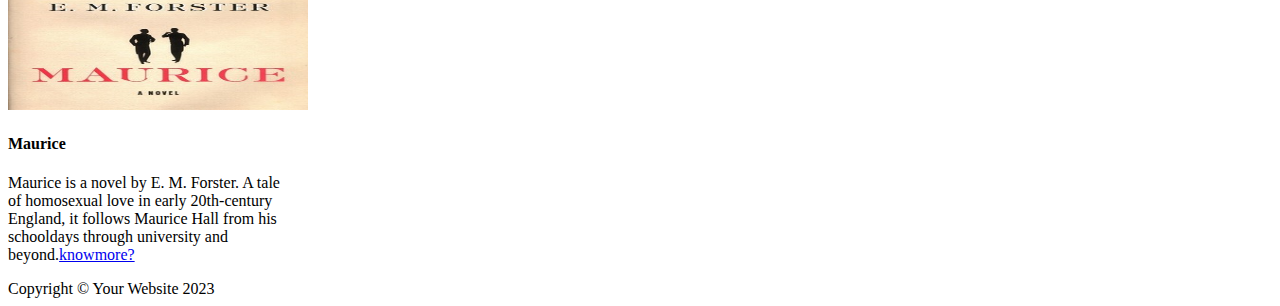
<file: book4.html>
<!DOCTYPE html>
<html lang="en">

<head>
  <meta charset="UTF-8">
  <meta name="viewport" content="width=device-width, initial-scale=1.0">
  <title>A Passage to India</title>
  <link rel="stylesheet" href="style.css">
  <link rel="stylesheet" href="https://stackpath.bootstrapcdn.com/bootstrap/4.1.1/css/bootstrap.min.css"
    integrity="sha384-WskhaSGFgHYWDcbwN70/dfYBj47jz9qbsMId/iRN3ewGhXQFZCSftd1LZCfmhktB" crossorigin="anonymous">
</head>

<body>
  <nav class="navbar navbar-expand-lg  fixed-top w-100 h-auto" style="background-color: rgb(183, 169, 133);">
    <div class="container ">
      <img src="/img/library-icon-png-15.jpg" width="50" height="75" class="d-inline-block align-top" alt="">
      <a class="navbar-brand text-light" href="#">BookClub<figcaption class="figure-caption text-center">
          <i> StartYourLearningWithUs</i>
        </figcaption> </a>

      <button class="navbar-toggler" type="button" data-bs-toggle="collapse" data-bs-target="#navbarResponsive"
        aria-controls="navbarResponsive" aria-expanded="false" aria-label="Toggle navigation">
        <span class="navbar-toggler-icon"></span>
      </button>
      <div class="collapse navbar-collapse " id="navbarResponsive">
        <ul class="navbar-nav ml-auto ">
          <li class="nav-item active">
            <a class="nav-link text-light" href="index.html">Home</a>
          </li>
          

          


        
        </ul>
      </div>
    </div>
    </div>
  </nav>




  <div class="card mb-3 sectionp1">
    <div class="d-flex ">
      <img src="./img/a-passage-to-india-9781952438523_hr.jpg" class="card-img-top w-50 h-25" alt="...">
    </div>
    <div class="card-body">
      <h5 class="card-title">A Passage to India</h5>
      <p class="card-text"> <a href="https://www.britannica.com/biography/E-M-Forster">E.M. Forster </a> wrote his novel
        A Passage to India after multiple trips to the country throughout his early life. The book was published in 1924
        and follows a Muslim Indian doctor named Aziz and his relationships with an English professor, Cyril Fielding,
        and a visiting English schoolteacher named Adela Quested. When Adela believes that Aziz has assaulted her while
        on a trip to the Marabar caves near the fictional city of Chandrapore, where the story is set, tensions between
        the Indian community and the colonial British community rise. The possibility of friendship and connection
        between English and Indian people, despite their cultural differences and imperial tensions, is explored in the
        conflict. The novel’s colorful descriptions of nature, the landscape of India, and the figurative power that
        they are given within the text solidifies it as a great work of fiction.</p>

      <p class="card-text"><small class="text-body-secondary">Last updated 3 mins ago</small></p>
    </div>
  </div>
  <h3 class="mb-4 mt-4">Similar books of E. M. Forster</h3>
  <div class="row">
    <div class="col-sm-12 col-sm-4 col-lg-4 col-xl-4">
      <div class="card" style="width: 18rem; border: none;">
        <img src="./img/A_Room_with_a_View.jpg" class="card-img-top image-fluid card1" alt="...">
        <div class="card-body">
          <h4>A Room with a View</h4>
          <p class="card-text">A Room with a View is a 1908 novel by English writer E. M. Forster, about a young woman in the restrained culture of Edwardian-era England.
            <a href="https://en.wikipedia.org/wiki/A_Room_with_a_View">knowmore?</a>
          </p>
        </div>
      </div>
    </div>
    <div class="col-sm-12 col-sm-4 col-lg-4 col-xl-4">
      <div class="card" style="width: 18rem;border: none;">
        <img src="./img/330px-Howards-End_1st-ed_cvr.jpg" class="card-img-top image-fluid card1" alt="...">
        <div class="card-body">
          <h4>Howards End</h4>
          <p class="card-text">Howards End is a novel by E. M. Forster, first published in 1910, about social conventions, codes of conduct and relationships in turn-of-the-century England.
            <a href="https://en.wikipedia.org/wiki/Howards_End">knowmore?</a></p>
        </div>
      </div>
    </div>
    <div class="col-sm-12 col-sm-4 col-lg-4 col-xl-4">
      <div class="card" style="width: 18rem;border: none;">
        <img src="./img/maurice.jpg" class="card-img-top image-fluid card1" alt="...">
        <div class="card-body">
          <h4>Maurice</h4>
          <p class="card-text">Maurice is a novel by E. M. Forster. A tale of homosexual love in early 20th-century England, it follows Maurice Hall from his schooldays through university and beyond.<a href="https://en.wikipedia.org/wiki/Maurice_(novel)">knowmore?</a></p>
        </div>
      </div>
    </div>
  </div>
  <footer class="footer  small text-center text-dark-50 h-auto bg-black"><div class="container px-4 px-lg-5">Copyright &copy; Your Website 2023</div></footer>
</body>

</html>
</file>
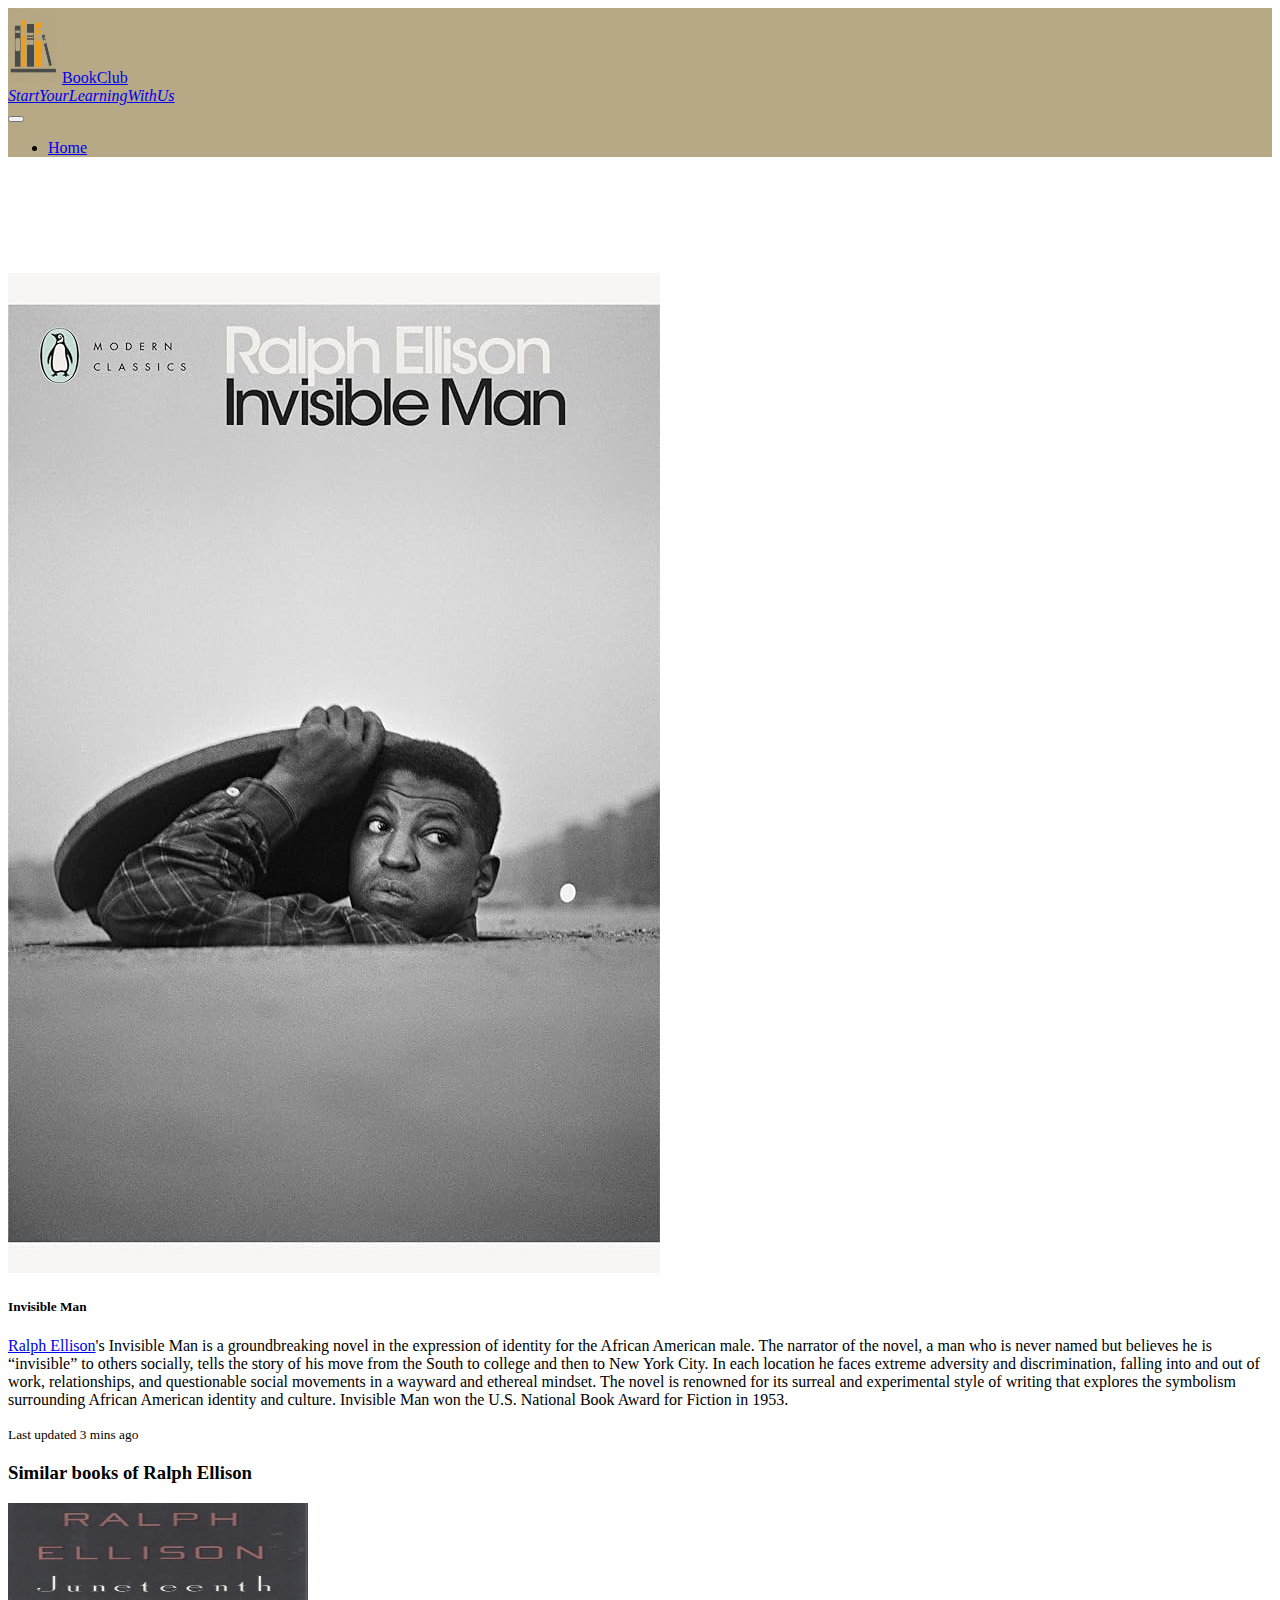
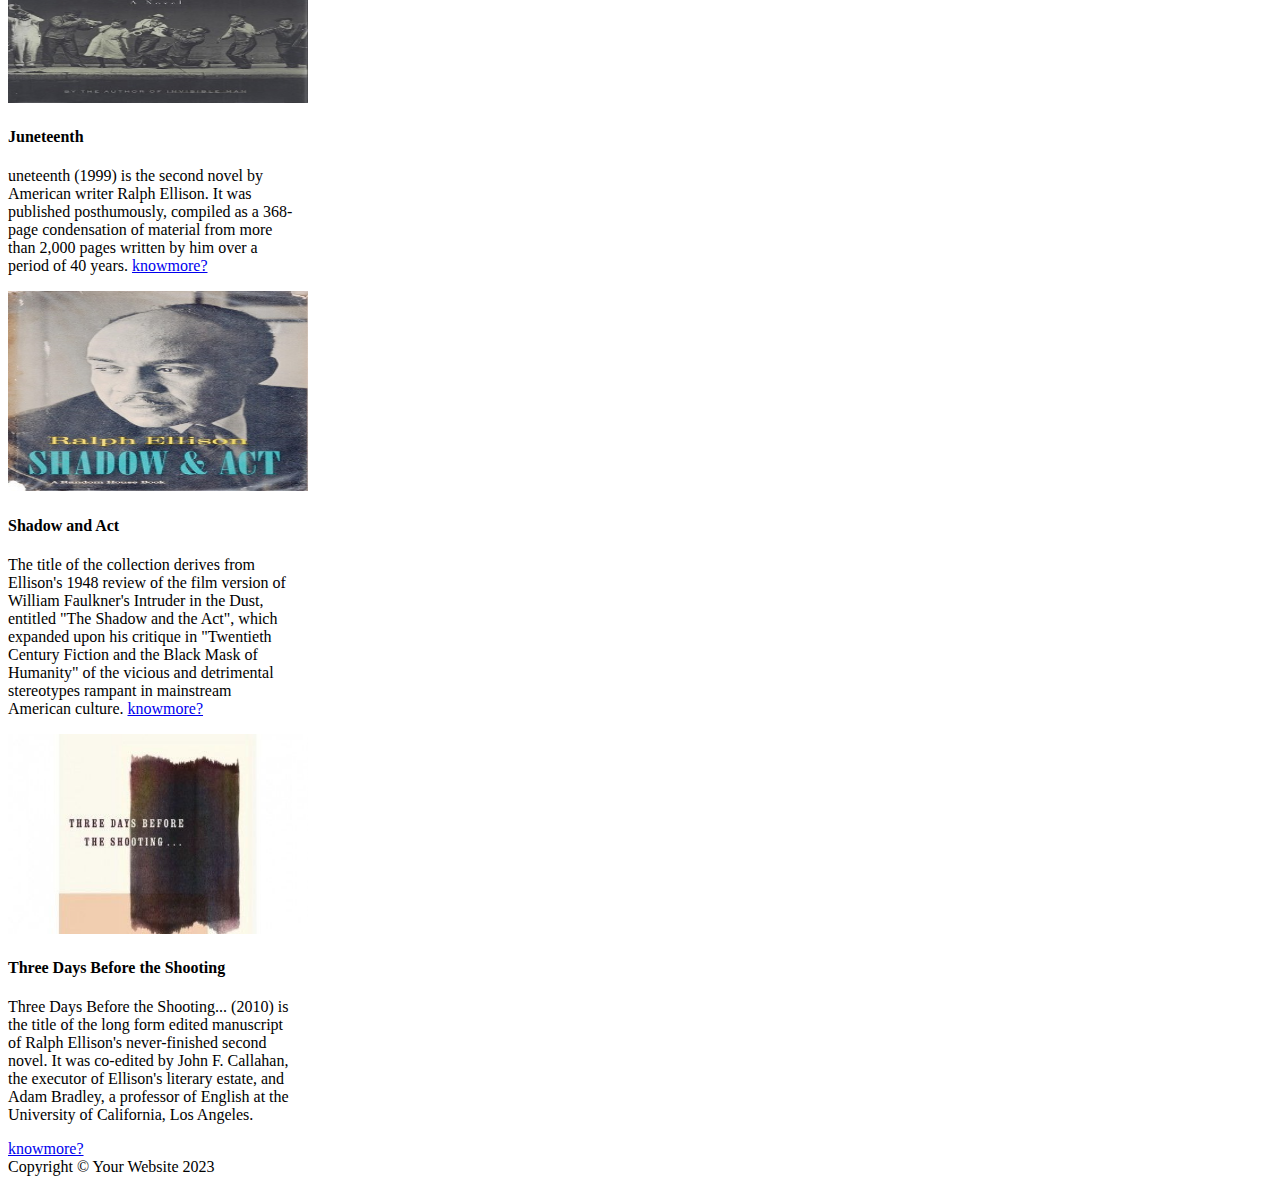
<file: book5.html>
<!DOCTYPE html>
<html lang="en">
<head>
    <meta charset="UTF-8">
    <meta name="viewport" content="width=device-width, initial-scale=1.0">
    <title>Invisible Man</title>
    <link rel="stylesheet" href="style.css">
    <link rel="stylesheet" href="https://stackpath.bootstrapcdn.com/bootstrap/4.1.1/css/bootstrap.min.css"
  integrity="sha384-WskhaSGFgHYWDcbwN70/dfYBj47jz9qbsMId/iRN3ewGhXQFZCSftd1LZCfmhktB" crossorigin="anonymous">
</head>
<body>
    <nav class="navbar navbar-expand-lg  fixed-top w-100 h-auto" style="background-color: rgb(183, 169, 133);">
        <div class="container ">
          <img src="/img/library-icon-png-15.jpg" width="50" height="75" class="d-inline-block align-top" alt="">
          <a class="navbar-brand text-light" href="#">BookClub<figcaption class="figure-caption text-center">
            <i> StartYourLearningWithUs</i></figcaption> </a>
    
          <button class="navbar-toggler" type="button" data-bs-toggle="collapse" data-bs-target="#navbarResponsive"
            aria-controls="navbarResponsive" aria-expanded="false" aria-label="Toggle navigation">
            <span class="navbar-toggler-icon"></span>
          </button>
          <div class="collapse navbar-collapse " id="navbarResponsive">
            <ul class="navbar-nav ml-auto ">
              <li class="nav-item active">
                <a class="nav-link text-light" href="./index.html">Home</a>
              </li>
             
    
    
              
            </ul>
          </div>
        </div>
        </div>
      </nav>
    


   
    <div class="card mb-3 sectionp1">
        <div class="d-flex ">
        <img src="./img/invisibleman.jpg" class="card-img-top w-50 h-25" alt="...">
        </div>
        <div class="card-body">
          <h5 class="card-title">Invisible Man</h5>
          <p class="card-text"> <a href="https://www.britannica.com/biography/Ralph-Ellison">Ralph Ellison</a>'s Invisible Man is a groundbreaking novel in the expression of identity for the African American male. The narrator of the novel, a man who is never named but believes he is “invisible” to others socially, tells the story of his move from the South to college and then to New York City. In each location he faces extreme adversity and discrimination, falling into and out of work, relationships, and questionable social movements in a wayward and ethereal mindset. The novel is renowned for its surreal and experimental style of writing that explores the symbolism surrounding African American identity and culture. Invisible Man won the U.S. National Book Award for Fiction in 1953.</p>
         
          <p class="card-text"><small class="text-body-secondary">Last updated 3 mins ago</small></p>
        </div>
      </div>
      <h3>Similar books of Ralph Ellison</h3>
     <div class="row mt-4">
        <div class="col-sm-12 col-sm-4 col-lg-4 col-xl-4">
            <div class="card" style="width: 18rem; border: none;">
                <img src="./img/Juneteenth_(novel).jpg" class="card-img-top image-fluid card1" alt="...">
                <div class="card-body"><h4>Juneteenth</h4>
                  <p class="card-text">uneteenth (1999) is the second novel by American writer Ralph Ellison. It was published posthumously, compiled as a 368-page condensation of material from more than 2,000 pages written by him over a period of 40 years.
                    <a href="https://en.wikipedia.org/wiki/Juneteenth_(novel)">knowmore?</a>
                  </p>
                </div>
              </div>
        </div>
        <div class="col-sm-12 col-sm-4 col-lg-4 col-xl-4">
            <div class="card" style="width: 18rem;border: none;">
                <img src="./img/Ralph_Ellison_Shadow_and_Act.jpeg" class="card-img-top image-fluid card1" alt="...">
                <div class="card-body">
                  <h4>Shadow and Act</h4>
                  <p class="card-text">The title of the collection derives from Ellison's 1948 review of the film version of William Faulkner's Intruder in the Dust, entitled "The Shadow and the Act", which expanded upon his critique in "Twentieth Century Fiction and the Black Mask of Humanity" of the vicious and detrimental stereotypes rampant in mainstream American culture.
                    <a href="https://en.wikipedia.org/wiki/Shadow_and_Act">knowmore?</a>
                  </p>
                </div>
              </div>
        </div>
        <div class="col-sm-12 col-sm-4 col-lg-4 col-xl-4">
            <div class="card" style="width: 18rem; border: none;">
                <img src="./img/3daysbeforeshooting.jpg" class="card-img-top image-fluid card1" alt="...">
                <div class="card-body">
                  <h4>Three Days Before the Shooting</h4>
                  <p class="card-text">Three Days Before the Shooting... (2010) is the title of the long form edited manuscript of Ralph Ellison's never-finished second novel. It was co-edited by John F. Callahan, the executor of Ellison's literary estate, and Adam Bradley, a professor of English at the University of California, Los Angeles.</p>
                  <a href="https://en.wikipedia.org/wiki/Three_Days_Before_the_Shooting...">knowmore?</a>
                </div>
              </div>
        </div>
     </div>
     <footer class="footer  small text-center text-dark-50 h-auto bg-black"><div class="container px-4 px-lg-5">Copyright &copy; Your Website 2023</div></footer>
</body>
</html>
</file>
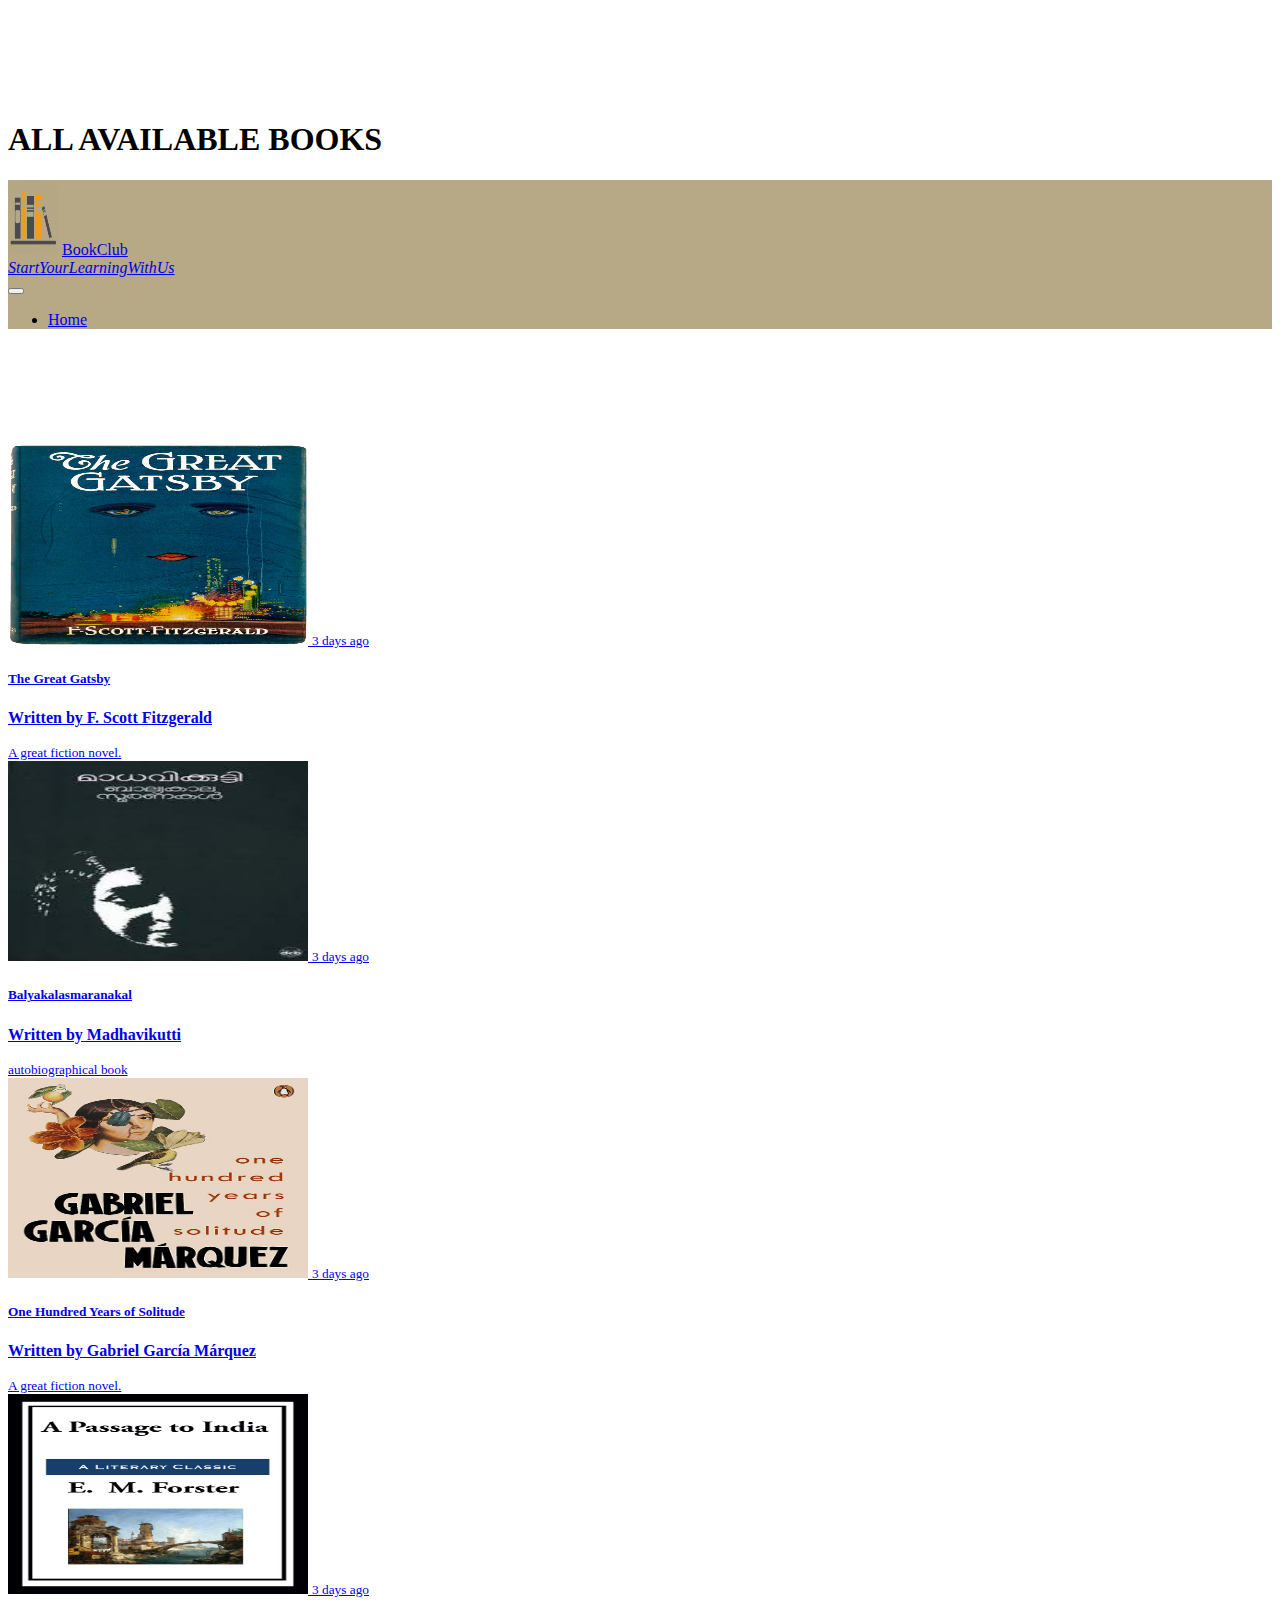
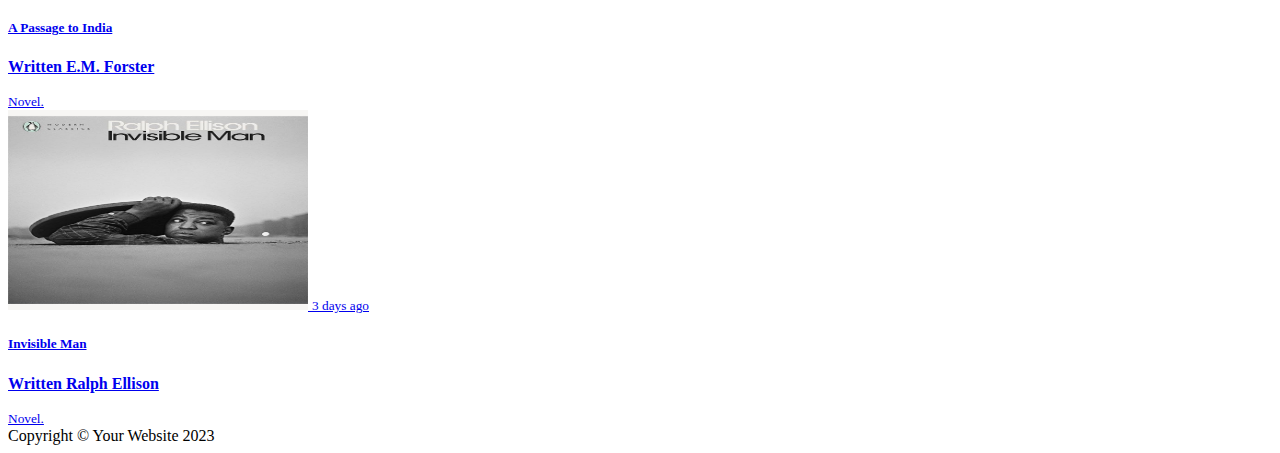
<file: booklist.html>
<!DOCTYPE html>
<html lang="en">

<head>
  <meta charset="UTF-8">
  <meta name="viewport" content="width=device-width, initial-scale=1.0">
  <title>Avilable Books</title>
  <link rel="stylesheet" href="style.css">
  <link rel="stylesheet" href="https://stackpath.bootstrapcdn.com/bootstrap/4.1.1/css/bootstrap.min.css"
    integrity="sha384-WskhaSGFgHYWDcbwN70/dfYBj47jz9qbsMId/iRN3ewGhXQFZCSftd1LZCfmhktB" crossorigin="anonymous">
</head>

<body>
  <h1>
    <header class="sectionp1 text-center">ALL AVAILABLE BOOKS</header>
  </h1>
  <nav class="navbar navbar-expand-lg  fixed-top w-100 h-auto" style="background-color: rgb(183, 169, 133);">
    <div class="container ">
      <img src="/img/library-icon-png-15.jpg" width="50" height="75" class="d-inline-block align-top" alt="">
      <a class="navbar-brand text-light" href="#">BookClub<figcaption class="figure-caption text-center">
          <i> StartYourLearningWithUs</i>
        </figcaption> </a>

      <button class="navbar-toggler" type="button" data-bs-toggle="collapse" data-bs-target="#navbarResponsive"
        aria-controls="navbarResponsive" aria-expanded="false" aria-label="Toggle navigation">
        <span class="navbar-toggler-icon"></span>
      </button>
      <div class="collapse navbar-collapse " id="navbarResponsive">
        <ul class="navbar-nav ml-auto ">
          <li class="nav-item active">
            <a class="nav-link text-light" href="index.html">Home</a>
          </li>




        </ul>
      </div>
    </div>
    </div>
  </nav>
  <div class="list-group sectionp1">


    <a href="./book1.html" class="list-group-item list-group-item-action">
      <div class="d-flex w-100 justify-content-between">
        <img class="img image-fluid card1 imgbooklist" src="./img/greatgatsby.jpg" alt="Card image cap">
        <small class="text-body-secondary">3 days ago</small>
      </div>
      <h5 class="mb-1">The Great Gatsby</h5>
      <p class="mb-1"><b>Written by F. Scott Fitzgerald </b></p>
      <small class="text-body-secondary">A great fiction novel.</small>
    </a>
    <a href="./book2.html" class="list-group-item list-group-item-action">
      <div class="d-flex w-100 justify-content-between">
        <img class="img image-fluid card1 imgbooklist" src="./img/balyakalasmaranakal.jpeg" alt="Card image cap">
        <small class="text-body-secondary">3 days ago</small>
      </div>
      <h5 class="mb-1">Balyakalasmaranakal</h5>
      <p class="mb-1"><b>Written by Madhavikutti </b></p>
      <small class="text-body-secondary">autobiographical book</small>
    </a>
    <a href="./book3.html" class="list-group-item list-group-item-action">
      <div class="d-flex w-100 justify-content-between">
        <img class="img image-fluid card1 imgbooklist" src="./img/OneHundredYearsofSolitude.jpg" alt="Card image cap">
        <small class="text-body-secondary">3 days ago</small>
      </div>
      <h5 class="mb-1">One Hundred Years of Solitude</h5>
      <p class="mb-1"><b>Written by Gabriel García Márquez </b></p>
      <small class="text-body-secondary">A great fiction novel.</small>
    </a>
    <a href="./book4.html" class="list-group-item list-group-item-action">
      <div class="d-flex w-100 justify-content-between">
        <img class="img image-fluid card1 imgbooklist" src="./img/a-passage-to-india-9781952438523_hr.jpg"
          alt="Card image cap">
        <small class="text-body-secondary">3 days ago</small>
      </div>
      <h5 class="mb-1">A Passage to India</h5>
      <p class="mb-1"><b>Written E.M. Forster </b></p>
      <small class="text-body-secondary">Novel.</small>
    </a>
    <a href="./book5.html" class="list-group-item list-group-item-action">
      <div class="d-flex w-100 justify-content-between">
        <img class="img image-fluid card1 imgbooklist" src="./img/invisibleman.jpg" alt="Card image cap">
        <small class="text-body-secondary">3 days ago</small>
      </div>
      <h5 class="mb-1">Invisible Man</h5>
      <p class="mb-1"><b>Written Ralph Ellison </b></p>
      <small class="text-body-secondary">Novel.</small>
    </a>
  </div>
  <footer class="footer  small text-center text-dark-50 h-auto bg-black"><div class="container px-4 px-lg-5">Copyright &copy; Your Website 2023</div></footer>
</body>

</html>
</file>
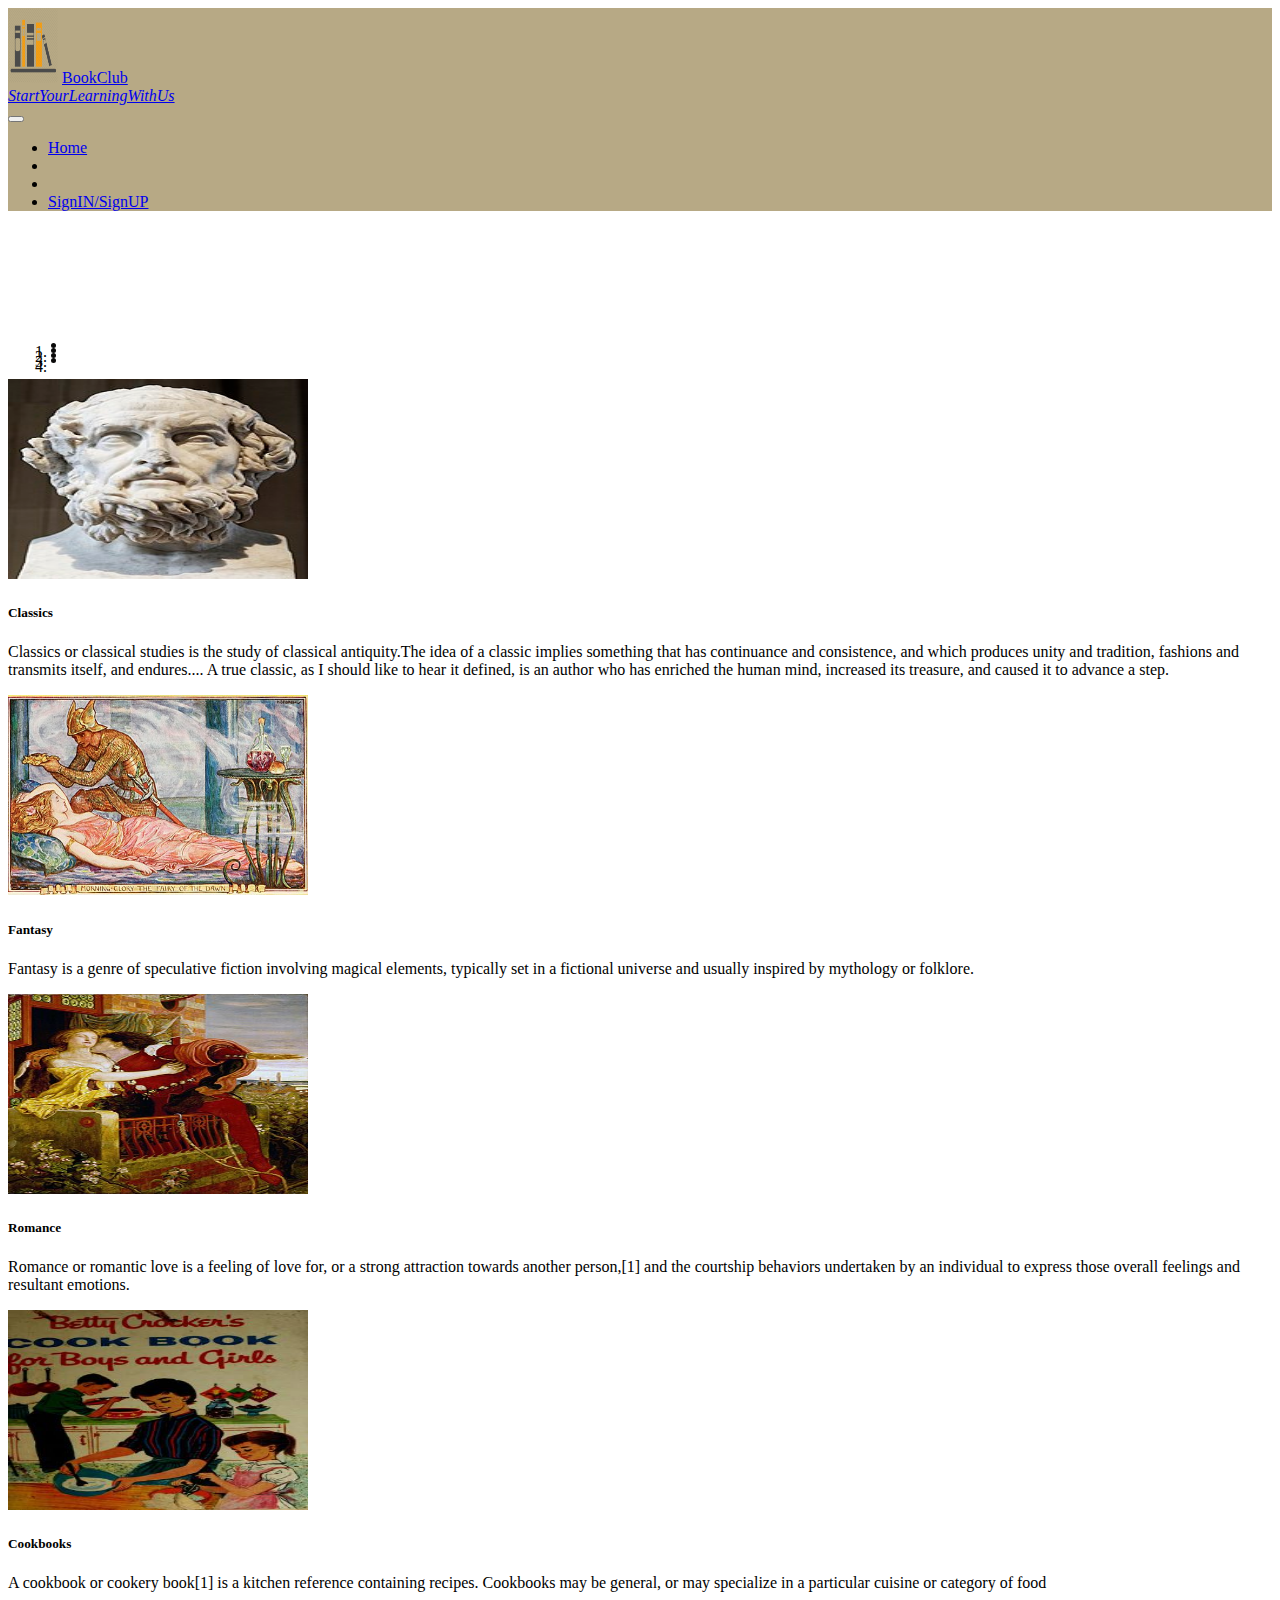
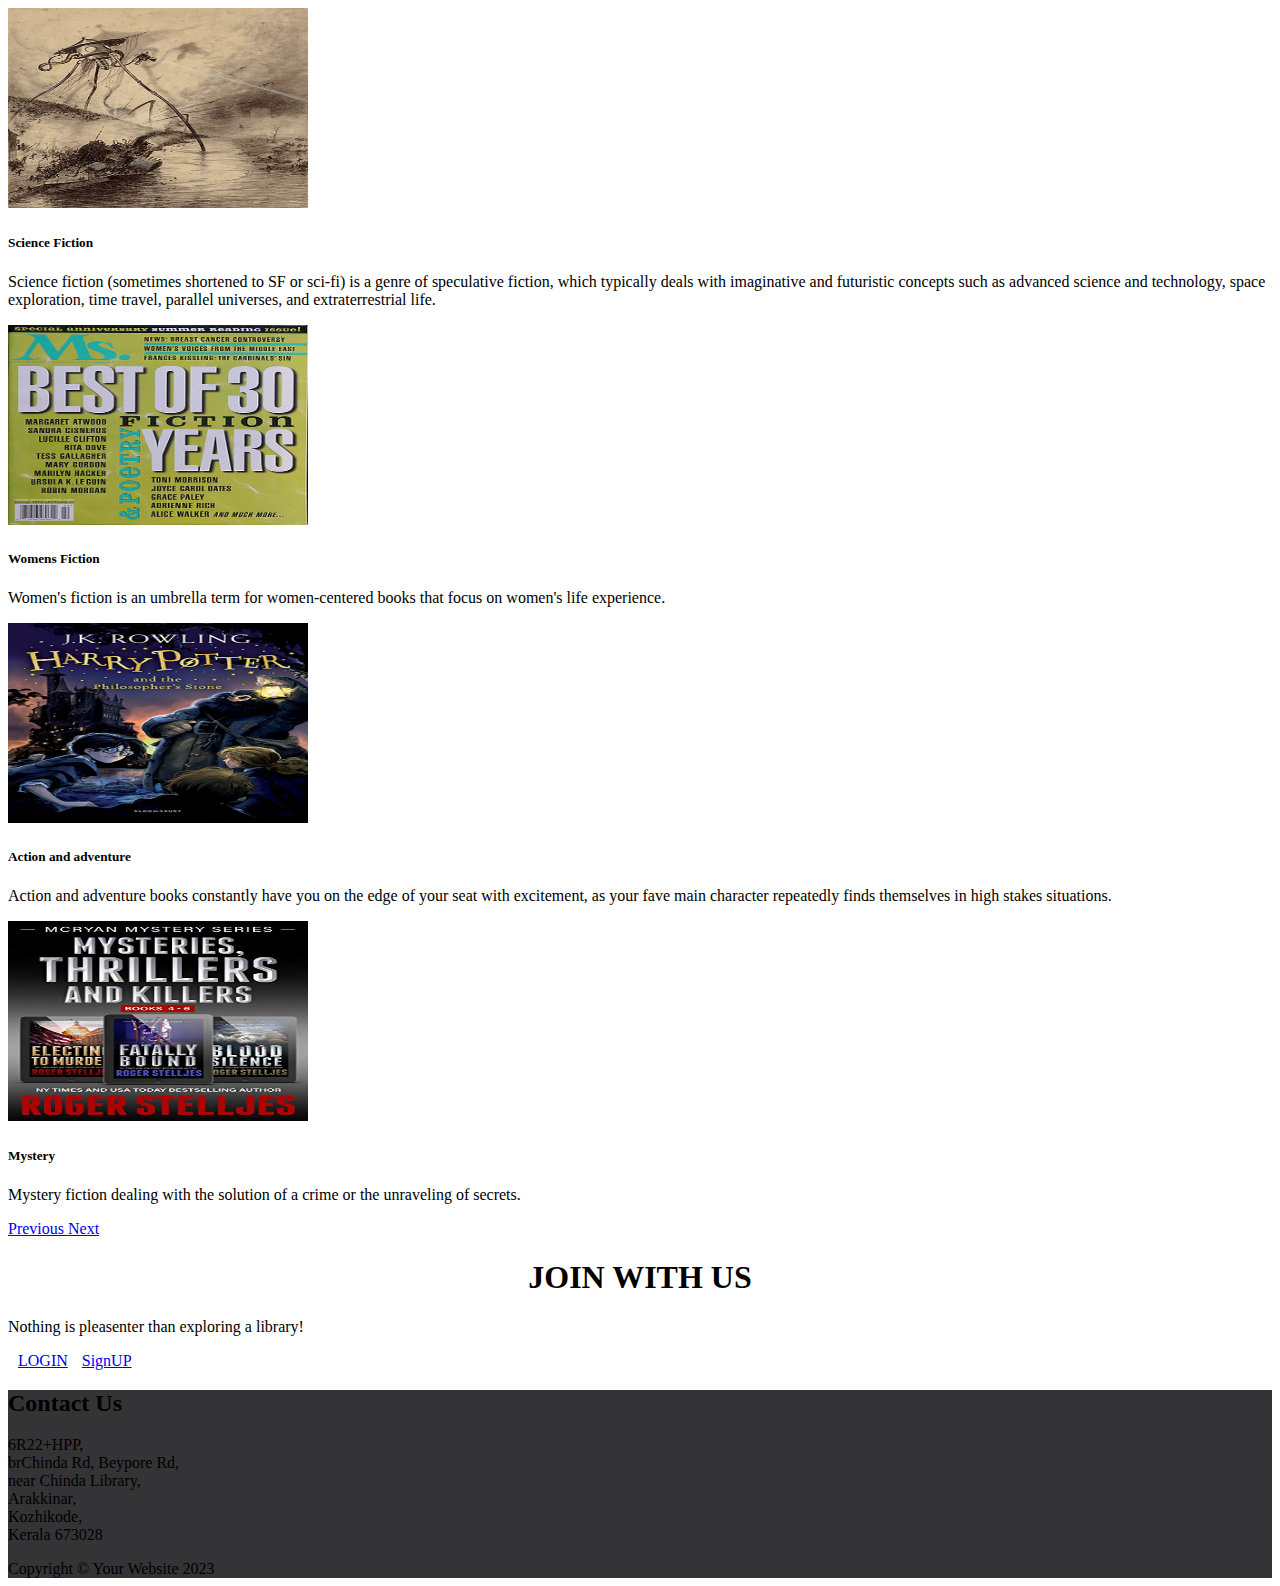
<file: homepage.html>
<!DOCTYPE html>
<html lang="en">

<head>
  <meta charset="UTF-8">
  <meta name="viewport" content="width=device-width, initial-scale=1.0">
  <title>Document</title>
  <link rel="stylesheet" href="https://stackpath.bootstrapcdn.com/bootstrap/4.1.1/css/bootstrap.min.css"
    integrity="sha384-WskhaSGFgHYWDcbwN70/dfYBj47jz9qbsMId/iRN3ewGhXQFZCSftd1LZCfmhktB" crossorigin="anonymous">
  <script src="https://code.jquery.com/jquery-3.3.1.slim.min.js"
    integrity="sha384-q8i/X+965DzO0rT7abK41JStQIAqVgRVzpbzo5smXKp4YfRvH+8abtTE1Pi6jizo"
    crossorigin="anonymous"></script>
  <script src="https://cdnjs.cloudflare.com/ajax/libs/popper.js/1.14.3/umd/popper.min.js"
    integrity="sha384-ZMP7rVo3mIykV+2+9J3UJ46jBk0WLaUAdn689aCwoqbBJiSnjAK/l8WvCWPIPm49"
    crossorigin="anonymous"></script>
  <script src="https://stackpath.bootstrapcdn.com/bootstrap/4.1.1/js/bootstrap.min.js"
    integrity="sha384-smHYKdLADwkXOn1EmN1qk/HfnUcbVRZyYmZ4qpPea6sjB/pTJ0euyQp0Mk8ck+5T"
    crossorigin="anonymous"></script>
  <link rel="stylesheet" href="style.css">
</head>

<body>

  <nav class="navbar navbar-expand-lg  fixed-top w-100 h-auto" style="background-color: rgb(183, 169, 133);">
    <div class="container ">
      <img src="/img/library-icon-png-15.jpg" width="50" height="75" class="d-inline-block align-top" alt="">
      <a class="navbar-brand text-light" href="#">BookClub<figcaption class="figure-caption text-center">
          <i> StartYourLearningWithUs</i>
        </figcaption> </a>

      <button class="navbar-toggler" type="button" data-bs-toggle="collapse" data-bs-target="#navbarResponsive"
        aria-controls="navbarResponsive" aria-expanded="false" aria-label="Toggle navigation">
        <span class="navbar-toggler-icon"></span>
      </button>
      <div class="collapse navbar-collapse " id="navbarResponsive">
        <ul class="navbar-nav ml-auto ">
          <li class="nav-item active">
            <a class="nav-link text-light" href="gym_user:viewmachinery">Home</a>
          </li>
          <li class="nav-item">
            <a class="nav-link text-light" href="#"></a>
          </li>

          


          <li class="nav-item">
            <a class="nav-link text-light " style="border-radius: 15px;" href="#contact-section"></a>
          </li>
          <li class="nav-item">
            <a class="nav-link text-light" href="#sign-section">SignIN/SignUP</a>
          </li>
        </ul>
      </div>
    </div>
    </div>
  </nav>
  <section class="sectionp1">
    <div>
      <div id="carouselExampleControls" class="carousel slide w-100 h-25 mx-auto" data-ride="carousel">
        <div class="carousel-inner h-25 ">



          <ol class="carousel-indicators">
            <li data-target="#myCarousel" data-slide-to="0" class="active"></li>
            <li data-target="#myCarousel" data-slide-to="1"></li>
            <li data-target="#myCarousel" data-slide-to="2"></li>
            <li data-target="#myCarousel" data-slide-to="2"></li>
          </ol>

          <div class="carousel-item active ">
            <div class="row">
              <div class="col-sm-12 col-sm-3 col-xl-3 col-lg-3">
                <!-- <img class="  w-100 h-25" src="./img/book-1.jpg" alt="First slide"> -->
                <div class="card cardborder ">
                  <img class="card-img-top  image-fluid card1" src="/img/classic.jpg" alt="Card image cap">
                  <div class="card-body ">
                    <h5 class="card-title"><b>Classics</b></h5>
                    <p class="card-text">Classics or classical studies is the study of classical antiquity.The idea of a classic implies something that has continuance and consistence, and which produces unity and tradition, fashions and transmits itself, and endures.... A true classic, as I should like to hear it defined, is an author who has enriched the human mind, increased its treasure, and caused it to advance a step.</p>
                  </div>
                </div>
              </div>
              <div class="col-sm-12 col-sm-3 col-xl-3 col-lg-3">
                <div class="card cardborder">
                  <img class="card-img-top image-fluid card1" src="/img/fantacy.jpg" alt="Card image cap">
                  <div class="card-body">
                    <h5 class="card-title">Fantasy</h5>
                    <p class="card-text">Fantasy is a genre of speculative fiction involving magical elements, typically
                      set in a fictional universe and usually inspired by mythology or folklore.</p>
                  </div>
                </div>
              </div>
              <div class="col-sm-12 col-sm-3 col-xl-3 col-lg-3">
                <div class="card cardborder">
                  <img class="card-img-top image-fluid card1" src="/img/romance.jpg" alt="Card image cap">
                  <div class="card-body">
                    <h5 class="card-title">Romance</h5>
                    <p class="card-text">Romance or romantic love is a feeling of love for, or a strong attraction
                      towards another person,[1] and the courtship behaviors undertaken by an individual to express
                      those overall feelings and resultant emotions.</p>
                  </div>
                </div>
              </div>
              <div class="col-sm-12 col-sm-3 col-xl-3 col-lg-3">
                <div class="card cardborder  ">
                  <img class="card-img-top image-fluid card1" src="/img/cookbook.jpg" alt="Card image cap">
                  <div class="card-body">
                    <h5 class="card-title">Cookbooks</h5>
                    <p class="card-text">A cookbook or cookery book[1] is a kitchen reference containing recipes.
                      Cookbooks may be general, or may specialize in a particular cuisine or category of food</p>
                  </div>
                </div>
              </div>
            </div>

          </div>
          <div class="carousel-item">
            <div class="row">
              <div class="col-sm-12 col-sm-3 col-xl-3 col-lg-3">
                <!-- <img class="d-block  w-100 h-25" src="./img/lib1.jpg" alt="Second slide"> -->
                <div class="card cardborder ">
                  <img class="card-img-top  image-fluid card1" src="./img/sfiction.jpg" alt="Card image cap">
                  <div class="card-body ">
                    <h5 class="card-title"><b>Science Fiction</b></h5>
                    <p class="card-text">Science fiction (sometimes shortened to SF or sci-fi) is a genre of speculative
                      fiction, which typically deals with imaginative and futuristic concepts such as advanced science
                      and technology, space exploration, time travel, parallel universes, and extraterrestrial life.</p>
                  </div>
                </div>
              </div>
              <div class="col-sm-12 col-sm-3 col-xl-3 col-lg-3">
                <!-- <img class="d-block  w-100 h-25" src="./img/lib1.jpg" alt="Second slide"> -->
                <div class="card cardborder ">
                  <img class="card-img-top  image-fluid card1" src="/img/wf.jpg" alt="Card image cap">
                  <div class="card-body ">
                    <h5 class="card-title"><b>Womens Fiction</b></h5>
                    <p class="card-text">Women's fiction is an umbrella term for women-centered books that focus on
                      women's life experience.</p>
                  </div>
                </div>
              </div>
              <div class="col-sm-12 col-sm-3 col-xl-3 col-lg-3">
                <!-- <img class="d-block  w-100 h-25" src="./img/lib1.jpg" alt="Second slide"> -->
                <div class="card cardborder ">
                  <img class="card-img-top  image-fluid card1" src="./img/harry-potter-and-the-philosophers-333.png"
                    alt="Card image cap">
                  <div class="card-body ">
                    <h5 class="card-title"><b>Action and adventure</b></h5>
                    <p class="card-text">Action and adventure books constantly have you on the edge of your seat with
                      excitement, as your fave main character repeatedly finds themselves in high stakes situations.</p>
                  </div>
                </div>
              </div>
              <div class="col-sm-12 col-sm-3 col-xl-3 col-lg-3">
                <!-- <img class="d-block  w-100 h-25" src="./img/lib1.jpg" alt="Second slide"> -->
                <div class="card cardborder ">
                  <img class="card-img-top  image-fluid card1" src="./img/mistery.jpg" alt="Card image cap">
                  <div class="card-body ">
                    <h5 class="card-title"><b>Mystery</b></h5>
                    <p class="card-text">Mystery fiction dealing with the solution of a crime or the unraveling of
                      secrets.</p>
                  </div>
                </div>
              </div>


            </div>
          </div>
          <!-- <div class="carousel-item">
              <div class="row">
                <div class="col-sm-12 col-sm-3 col-xl-3 col-lg-3">
                  <img class="d-block  w-100 h-25" src="./img/lib1.jpg" alt="Second slide"> -->
          <!--<div class="card cardborder ">
                    <img class="card-img-top  image-fluid card1" src="/img/wf.jpg" alt="Card image cap">
                    <div class="card-body ">
                      <h5 class="card-title"><b>Womens Fiction</b></h5>
                      <p class="card-text">Women's fiction is an umbrella term for women-centered books that focus on women's life experience.</p>
                    </div>
                  </div>
                </div>
                <div class="col-sm-12 col-sm-3 col-xl-3 col-lg-3">
                   <img class="d-block  w-100 h-25" src="./img/lib1.jpg" alt="Second slide"> -->
          <!-- <div class="card cardborder ">
                    <img class="card-img-top  image-fluid card1" src="/img/wf.jpg" alt="Card image cap">
                    <div class="card-body ">
                      <h5 class="card-title"><b>Womens Fiction</b></h5>
                      <p class="card-text">Women's fiction is an umbrella term for women-centered books that focus on women's life experience.</p>
                    </div>
                  </div>
                </div>
                <div class="col-sm-12 col-sm-3 col-xl-3 col-lg-3">
                 
                  <div class="card cardborder ">
                    <img class="card-img-top  image-fluid card1" src="/img/wf.jpg" alt="Card image cap">
                    <div class="card-body ">
                      <h5 class="card-title"><b>Womens Fiction</b></h5>
                      <p class="card-text">Women's fiction is an umbrella term for women-centered books that focus on women's life experience.</p>
                    </div>
                  </div>
                </div>
                <div class="col-sm-12 col-sm-3 col-xl-3 col-lg-3">
                 
                  <div class="card cardborder ">
                    <img class="card-img-top  image-fluid card1" src="/img/wf.jpg" alt="Card image cap">
                    <div class="card-body ">
                      <h5 class="card-title"><b>Womens Fiction</b></h5>
                      <p class="card-text">Women's fiction is an umbrella term for women-centered books that focus on women's life experience.</p>
                    </div>
                  </div>
                </div>
             
            </div>
          </div>-->
          <a class="carousel-control-prev" href="#carouselExampleControls" role="button" data-slide="prev">
            <span class="carousel-control-prev-icon" aria-hidden="true"></span>
            <span class="sr-only">Previous</span>
          </a>
          <a class="carousel-control-next" href="#carouselExampleControls" role="button" data-slide="next">
            <span class="carousel-control-next-icon" aria-hidden="true"></span>
            <span class="sr-only">Next</span>
          </a>
        </div>
      </div>
  </section>
  
  <section class="projects-section bg-light w-100  mb-4" id="projects">
    <div id="sign-section">
    <div class="container px-4 px-lg-5">
      
      <h1 class="fw-bolder pt-4 pb-3 headingh2" style="text-align: center;">JOIN WITH US</h1>
      <p class="text-center">Nothing is pleasenter than exploring a library!</p>
      <div class="d-flex justify-content-center ">

        <a class="btn btn-outline-warning btn-lg my-2 btntype" href="signin.html">LOGIN</a>


        <a class="btn btn-warning btn-lg my-2 " href="signup.html">SignUP</a>
      </div>
      </div>
    </div>
  </section>
 
  <section class="py-5 mt-4" style="background-color: rgb(52, 52, 54);">
    <div class="container">
      <div id="contact-section">
        <!-- Your contact form or content goes here -->
        <h2 class="text-light">Contact Us</h2>
        <p class="text-light">6R22+HPP,<br> brChinda Rd, Beypore Rd, <br>near Chinda Library,<br> Arakkinar, <br>Kozhikode, <br>Kerala 673028</p>
      </div>
    </div>
    <footer class="footer  small text-center text-light h-auto bg-black"><div class="container px-4 px-lg-5">Copyright &copy; Your Website 2023</div></footer>
</body>

</html>
</file>
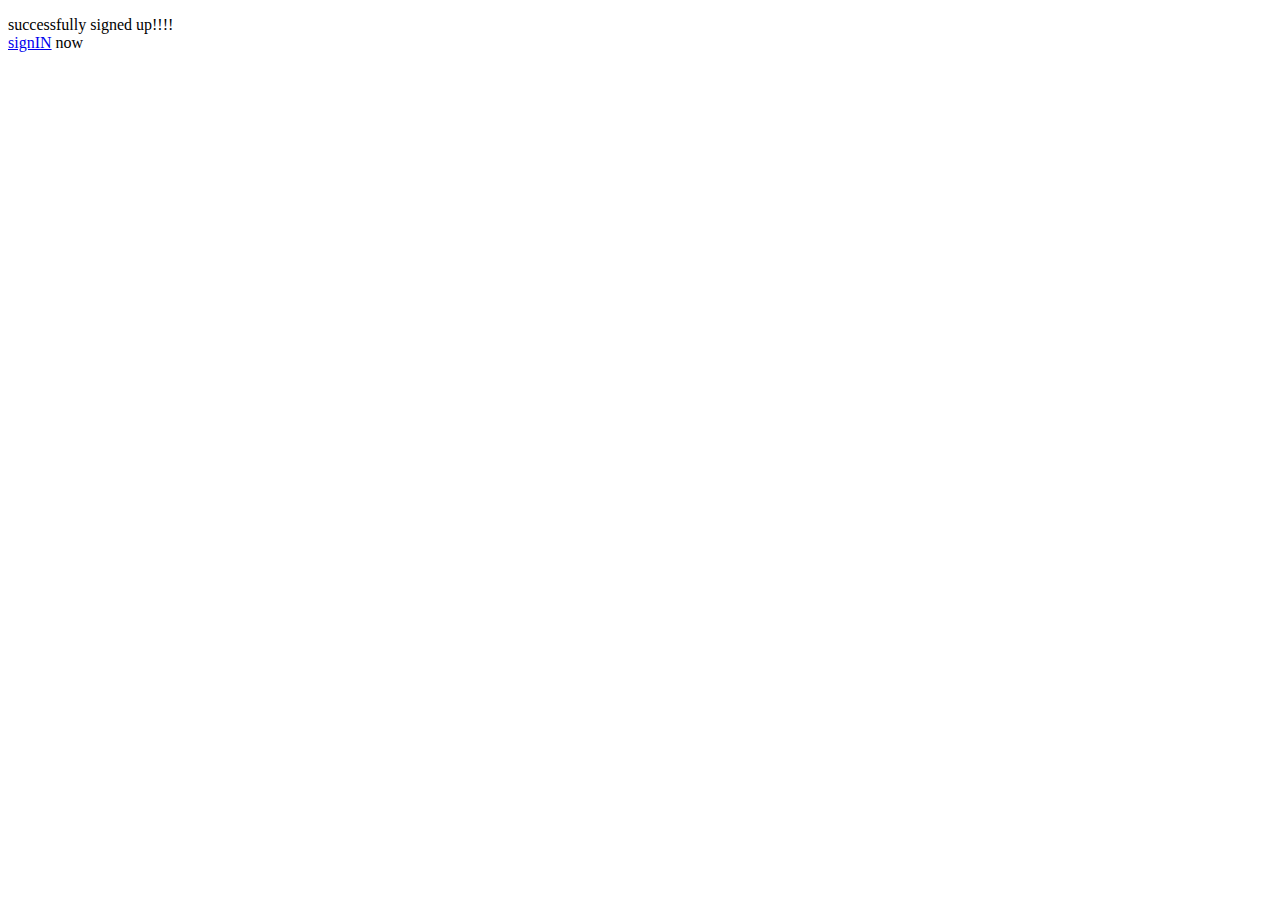
<file: successsignup.html>
<!DOCTYPE html>
<html lang="en">
<head>
    <meta charset="UTF-8">
    <meta name="viewport" content="width=device-width, initial-scale=1.0">
    <title>Document</title>
</head>
<body>
    <p >successfully signed up!!!! <br><a href="signin.html">signIN</a> now</p>
</body>
</html>
</file>
<file: style.css>
.card1{
    width: 300px;
    height:200px;
}
.sectionp1{
    padding-top: 100px;
}
.cardborder{
    border: none;
}
.carousel-indicators li{
    background-color: #0a0909; /* Set the color of the inactive indicators */
    border-radius: 50%;/* Set border-radius to 50% to make circles */
    width: 5px; /* Set the width of the circle */
    height: 5px; /* Set the height of the circle */
    margin: 0 3px; /* Set margin between indicators */
    
  }
  imgbooklist{
    display: flex;
    justify-content: space-between;
  }
  body{
    font-family:Cambria, Cochin, Georgia, Times, 'Times New Roman', serif
  }
.btntype{
    width: 200px;
    height: auto;
    padding: 10px;

}
</file>
